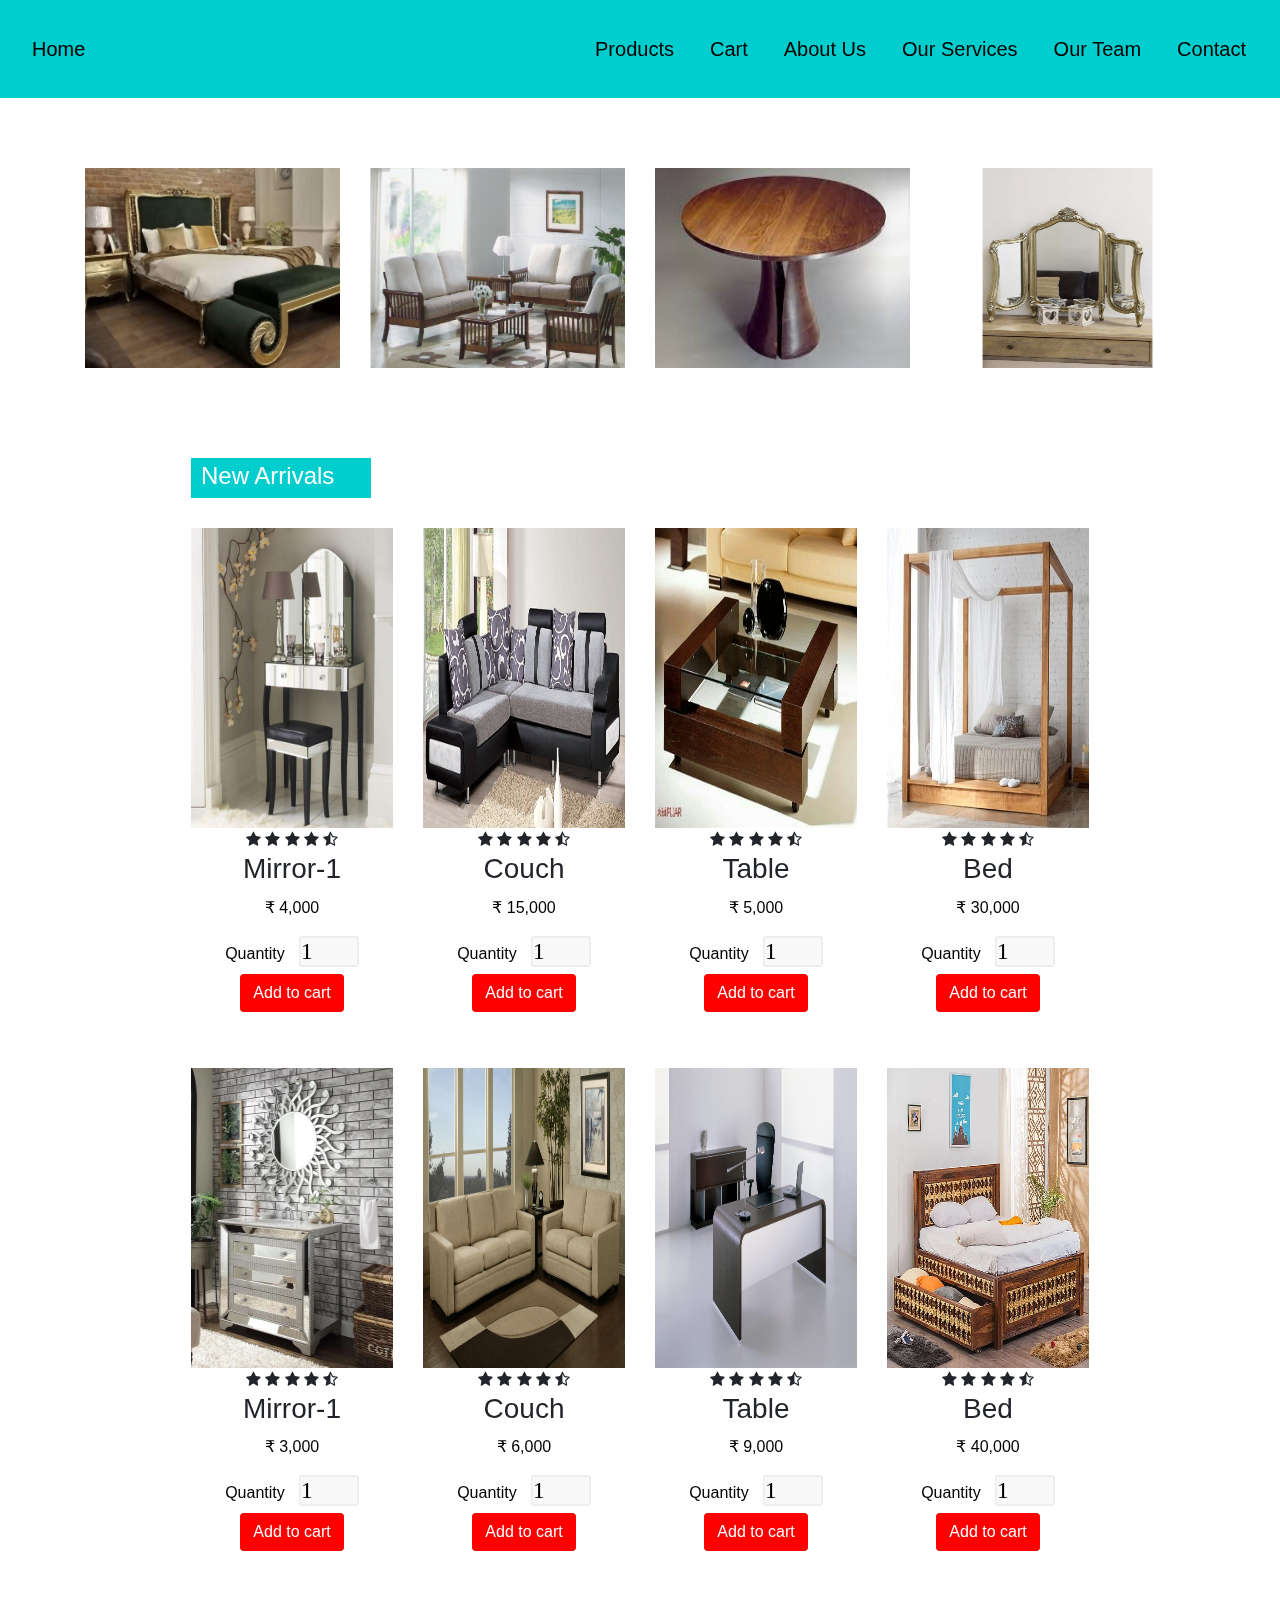
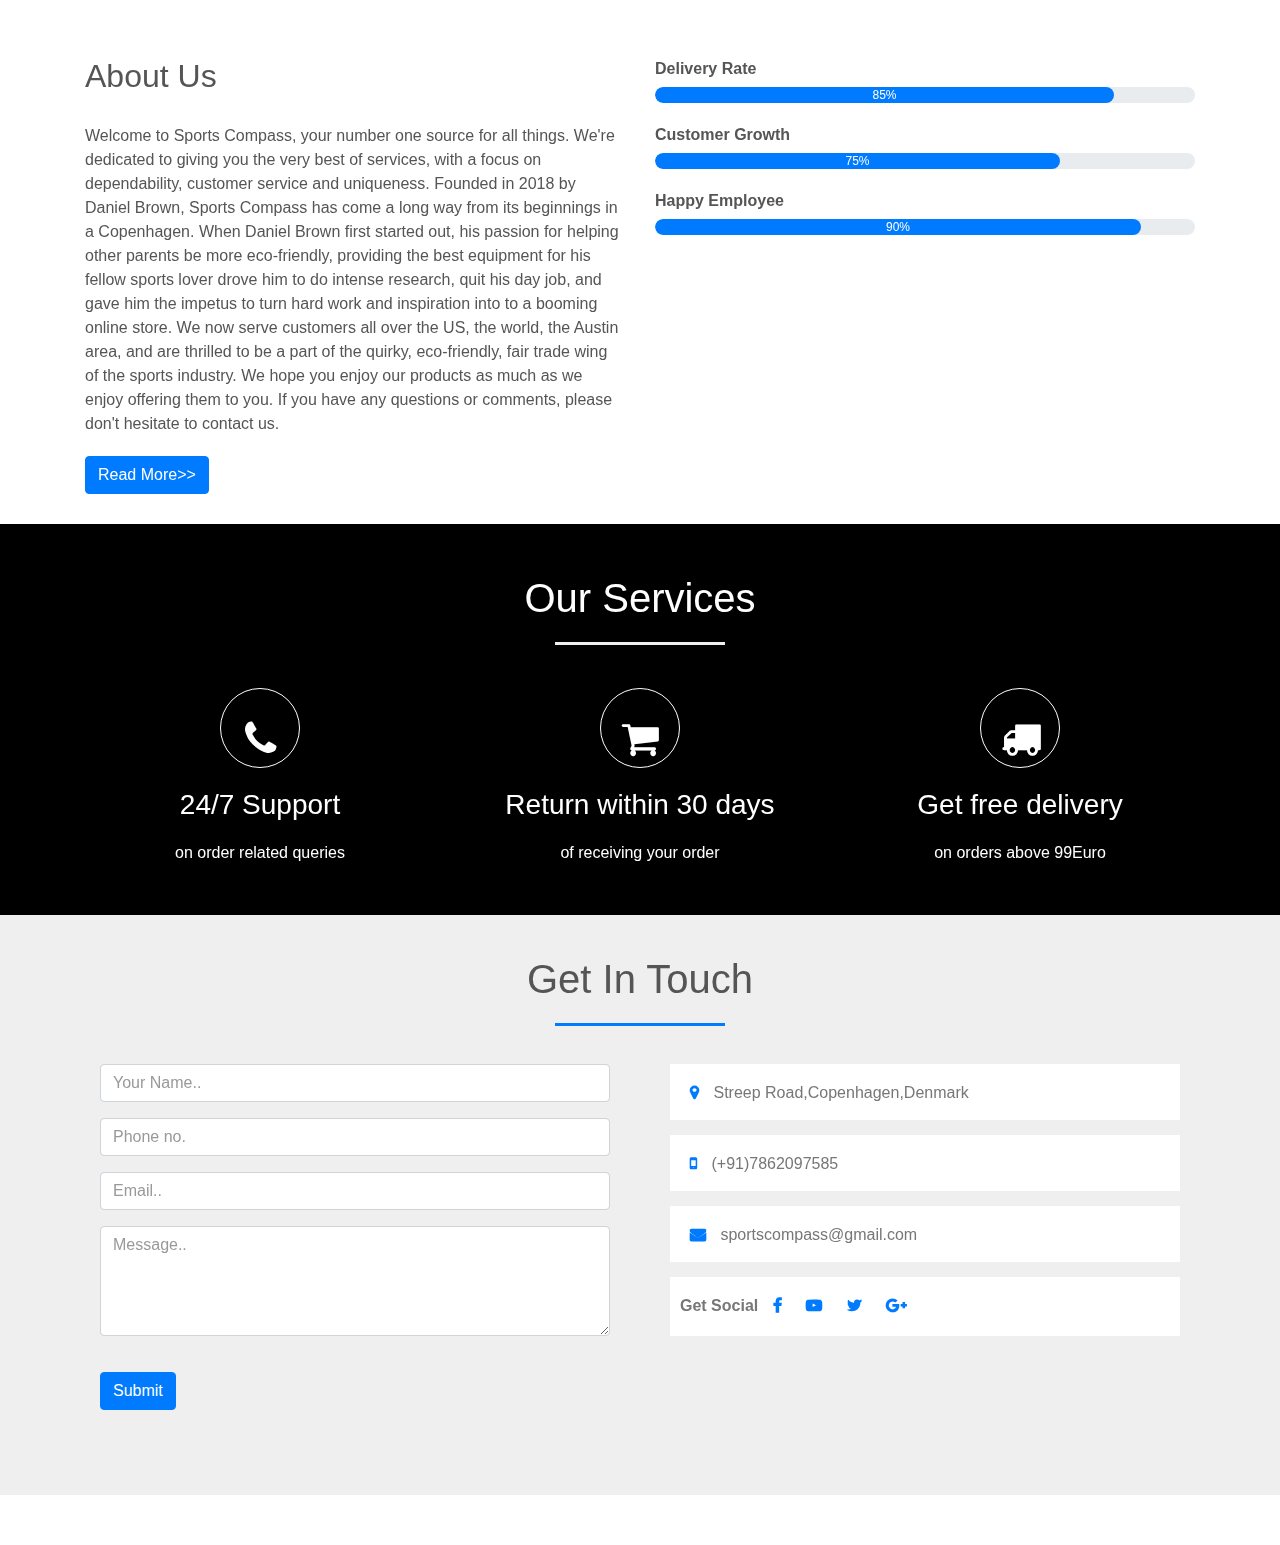
<file: lab8/index.html>
<!DOCTYPE html>
<html>

<head>
	<title>Online Store</title>
	<meta charset="utf-8" />
	<meta name="viewpoint" content="width=device-width,initial-scal=1.0">
	<meta http-equip="X-UA-compatible" content="ie=edge">
	<link rel="stylesheet" href="style.css" media="screen" type="text/css" />
	<link rel="stylesheet" href="https://stackpath.bootstrapcdn.com/bootstrap/4.4.1/css/bootstrap.min.css">
	<link rel="stylesheet" href="https://stackpath.bootstrapcdn.com/font-awesome/4.7.0/css/font-awesome.min.css">
</head>

<body>

	<section id="nav-bar">
		<nav class="navbar navbar-expand-lg navbar-light">

			<button class="navbar-toggler" type="button" data-toggle="collapse" data-target="#navbarNav"
				aria-controls="navbarNav" aria-expanded="false" aria-label="Toggle navigation">
				<span class="navbar-toggler-icon"></span>
			</button>
			<div class="topnav">
				<a style="color:black;" class="active" href="#home">Home</a>
			</div>
			<div class="collapse navbar-collapse" id="navbarNav">

				<ul class="navbar-nav ml-auto">

					<li class="nav-item">
						<a style="color:black;" class="nav-link" href="#featured-categories">Products</a>
					</li>
					<li class="nav-item">
						<a style="color:black;" class="nav-link" href="#masthread">Cart</a>

					</li>


					<li class="nav-item">
						<a style="color:black;" class="nav-link" href="#about">About Us</a>
					</li>

					<li class="nav-item">
						<a style="color:black;" class="nav-link" href="#services">Our Services</a>
					</li>

					<li class="nav-item">
						<a style="color:black;" class="nav-link" href="#team" tabindex="-1" aria-disabled="true">Our
							Team</a>
					</li>
					<li class="nav-item">
						<a style="color:black;" class="nav-link" href="#contact">Contact</a>
					</li>


				</ul>
			</div>
		</nav>



		<!------Featured Categories----->
		<section class="featured-categories">
			<div class="container">
				<div class="row">
					<div class="col-md-3">
						<img src="images/bed5.jpg">
					</div>
					<div class="col-md-3">
						<img src="images/sofa5.jpg">
					</div>
					<div class="col-md-3">
						<img src="images/table5.jpg">
					</div>
					<div class="col-md-3">
						<img src="images/mirror5.jpg">
					</div>


				</div>

			</div>
		</section>


		<section class="new-arrivals">
			<div id="site">
				<div class="container">
					<div class="title-box">
						<h2>New Arrivals</h2>
					</div>
					<div class="row">
						<div class="col-md-3">
							<div class="product-top">
								<img src="images/mirror1.jpg">
								<div class="overlay-right">
									<button type="button" class="btn btn-secondary" title="Quick Shop">
										<i class="fa fa-eye"></i>
									</button>

									<button type="button" class="btn btn-secondary" title="Add to Wishlist">
										<i class="fa fa-heart-o"></i>
									</button>

									<button type="button" class="btn btn-secondary" title="Add to Cart">
										<i class="fa fa-shopping-cart"></i>
									</button>
								</div>
							</div>


							<div class="product-bottom text-center">
								<i class="fa fa-star"></i>
								<i class="fa fa-star"></i>
								<i class="fa fa-star"></i>
								<i class="fa fa-star"></i>
								<i class="fa fa-star-half-o"></i>
								<h3>Mirror-1</h3>
								<div class="product-description" data-name="Mirror" data-price="10">

									<p class="product-price">&#8377; 4,000</p>
									<form class="add-to-cart" action="cart.html" method="post">
										<div>
											<label for="qty-2">Quantity</label>
											<input type="text" name="qty-2" id="qty-2" class="qty" value="1" />
										</div>
										<p><input type="submit" value="Add to cart" class="btn" /></p>
									</form>

								</div>
							</div>
						</div>


						<div class="col-md-3">
							<div class="product-top">
								<img src="images/sofa1.jpg">
								<div class="overlay-right">
									<button type="button" class="btn btn-secondary" title="Quick Shop">
										<i class="fa fa-eye"></i>
									</button>

									<button type="button" class="btn btn-secondary" title="Add to Wishlist">
										<i class="fa fa-heart-o"></i>
									</button>

									<button type="button" class="btn btn-secondary" title="Add to Cart">
										<i class="fa fa-shopping-cart"></i>
									</button>
								</div>
							</div>


							<div class="product-bottom text-center">
								<i class="fa fa-star"></i>
								<i class="fa fa-star"></i>
								<i class="fa fa-star"></i>
								<i class="fa fa-star"></i>
								<i class="fa fa-star-half-o"></i>
								<h3>Couch</h3>
								<div class="product-description" data-name="Couch" data-price="15">

									<p class="product-price">&#8377; 15,000</p>
									<form class="add-to-cart" action="cart.html" method="post">
										<div>
											<label for="qty-2">Quantity</label>
											<input type="text" name="qty-2" id="qty-2" class="qty" value="1" />
										</div>
										<p><input type="submit" value="Add to cart" class="btn" /></p>
									</form>

								</div>
							</div>
						</div>



						<div class="col-md-3">
							<div class="product-top">
								<img src="images/table1.jpg">
								<div class="overlay-right">
									<button type="button" class="btn btn-secondary" title="Quick Shop">
										<i class="fa fa-eye"></i>
									</button>

									<button type="button" class="btn btn-secondary" title="Add to Wishlist">
										<i class="fa fa-heart-o"></i>
									</button>

									<button type="button" class="btn btn-secondary" title="Add to Cart">
										<i class="fa fa-shopping-cart"></i>
									</button>
								</div>
							</div>


							<div class="product-bottom text-center">
								<i class="fa fa-star"></i>
								<i class="fa fa-star"></i>
								<i class="fa fa-star"></i>
								<i class="fa fa-star"></i>
								<i class="fa fa-star-half-o"></i>
								<h3>Table</h3>
								<div class="product-description" data-name="Table" data-price="14">

									<p class="product-price">&#8377; 5,000</p>
									<form class="add-to-cart" action="cart.html" method="post">
										<div>
											<label for="qty-2">Quantity</label>
											<input type="text" name="qty-2" id="qty-2" class="qty" value="1" />
										</div>
										<p><input type="submit" value="Add to cart" class="btn" /></p>
									</form>

								</div>
							</div>
						</div>



						<div class="col-md-3">
							<div class="product-top">
								<img src="images/bed1.jpg">
								<div class="overlay-right">
									<button type="button" class="btn btn-secondary" title="Quick Shop">
										<i class="fa fa-eye"></i>
									</button>

									<button type="button" class="btn btn-secondary" title="Add to Wishlist">
										<i class="fa fa-heart-o"></i>
									</button>

									<button type="button" class="btn btn-secondary" title="Add to Cart">
										<i class="fa fa-shopping-cart"></i>
									</button>
								</div>
							</div>


							<div class="product-bottom text-center">
								<i class="fa fa-star"></i>
								<i class="fa fa-star"></i>
								<i class="fa fa-star"></i>
								<i class="fa fa-star"></i>
								<i class="fa fa-star-half-o"></i>
								<h3>Bed</h3>
								<div class="product-description" data-name="Bed" data-price="30">

									<p class="product-price">&#8377; 30,000</p>
									<form class="add-to-cart" action="cart.html" method="post">
										<div>
											<label for="qty-2">Quantity</label>
											<input type="text" name="qty-2" id="qty-2" class="qty" value="1" />
										</div>
										<p><input type="submit" value="Add to cart" class="btn" /></p>
									</form>

								</div>
							</div>
						</div>

					</div>



					<div class="row">
						<div class="col-md-3">
							<div class="product-top">
								<img src="images/mirror2.jpg">
								<div class="overlay-right">
									<button type="button" class="btn btn-secondary" title="Quick Shop">
										<i class="fa fa-eye"></i>
									</button>

									<button type="button" class="btn btn-secondary" title="Add to Wishlist">
										<i class="fa fa-heart-o"></i>
									</button>

									<button type="button" class="btn btn-secondary" title="Add to Cart">
										<i class="fa fa-shopping-cart"></i>
									</button>
								</div>
							</div>


							<div class="product-bottom text-center">
								<i class="fa fa-star"></i>
								<i class="fa fa-star"></i>
								<i class="fa fa-star"></i>
								<i class="fa fa-star"></i>
								<i class="fa fa-star-half-o"></i>
								<h3>Mirror-1</h3>
								<div class="product-description" data-name="Mirror-1" data-price="31">

									<p class="product-price">&#8377; 3,000</p>
									<form class="add-to-cart" action="cart.html" method="post">
										<div>
											<label for="qty-2">Quantity</label>
											<input type="text" name="qty-2" id="qty-2" class="qty" value="1" />
										</div>
										<p><input type="submit" value="Add to cart" class="btn" /></p>
									</form>

								</div>
							</div>
						</div>


						<div class="col-md-3">
							<div class="product-top">
								<img src="images/sofa2.jpg">
								<div class="overlay-right">
									<button type="button" class="btn btn-secondary" title="Quick Shop">
										<i class="fa fa-eye"></i>
									</button>

									<button type="button" class="btn btn-secondary" title="Add to Wishlist">
										<i class="fa fa-heart-o"></i>
									</button>

									<button type="button" class="btn btn-secondary" title="Add to Cart">
										<i class="fa fa-shopping-cart"></i>
									</button>
								</div>
							</div>


							<div class="product-bottom text-center">
								<i class="fa fa-star"></i>
								<i class="fa fa-star"></i>
								<i class="fa fa-star"></i>
								<i class="fa fa-star"></i>
								<i class="fa fa-star-half-o"></i>
								<h3>Couch</h3>
								<div class="product-description" data-name="Couch" data-price="30">

									<p class="product-price">&#8377; 6,000</p>
									<form class="add-to-cart" action="cart.html" method="post">
										<div>
											<label for="qty-2">Quantity</label>
											<input type="text" name="qty-2" id="qty-2" class="qty" value="1" />
										</div>
										<p><input type="submit" value="Add to cart" class="btn" /></p>
									</form>

								</div>
							</div>
						</div>



						<div class="col-md-3">
							<div class="product-top">
								<img src="images/table2.jpg">
								<div class="overlay-right">
									<button type="button" class="btn btn-secondary" title="Quick Shop">
										<i class="fa fa-eye"></i>
									</button>

									<button type="button" class="btn btn-secondary" title="Add to Wishlist">
										<i class="fa fa-heart-o"></i>
									</button>

									<button type="button" class="btn btn-secondary" title="Add to Cart">
										<i class="fa fa-shopping-cart"></i>
									</button>
								</div>
							</div>


							<div class="product-bottom text-center">
								<i class="fa fa-star"></i>
								<i class="fa fa-star"></i>
								<i class="fa fa-star"></i>
								<i class="fa fa-star"></i>
								<i class="fa fa-star-half-o"></i>
								<h3>Table</h3>
								<div class="product-description" data-name="Table" data-price="16">

									<p class="product-price">&#8377; 9,000</p>
									<form class="add-to-cart" action="cart.html" method="post">
										<div>
											<label for="qty-2">Quantity</label>
											<input type="text" name="qty-2" id="qty-2" class="qty" value="1" />
										</div>
										<p><input type="submit" value="Add to cart" class="btn" /></p>
									</form>

								</div>
							</div>
						</div>



						<div class="col-md-3">
							<div class="product-top">
								<img src="images/bed2.jpg">
								<div class="overlay-right">
									<button type="button" class="btn btn-secondary" title="Quick Shop">
										<i class="fa fa-eye"></i>
									</button>

									<button type="button" class="btn btn-secondary" title="Add to Wishlist">
										<i class="fa fa-heart-o"></i>
									</button>

									<button type="button" class="btn btn-secondary" title="Add to Cart">
										<i class="fa fa-shopping-cart"></i>
									</button>
								</div>
							</div>


							<div class="product-bottom text-center">
								<i class="fa fa-star"></i>
								<i class="fa fa-star"></i>
								<i class="fa fa-star"></i>
								<i class="fa fa-star"></i>
								<i class="fa fa-star-half-o"></i>
								<h3>Bed</h3>
								<div class="product-description" data-name="Bed" data-price="40">

									<p class="product-price">&#8377; 40,000</p>
									<form class="add-to-cart" action="cart.html" method="post">
										<div>
											<label for="qty-2">Quantity</label>
											<input type="text" name="qty-2" id="qty-2" class="qty" value="1" />
										</div>
										<p><input type="submit" value="Add to cart" class="btn" /></p>
									</form>

								</div>
							</div>
						</div>
					</div>






				</div>
			</div>
		</section>


		<!------About Section------->
		<section id="about">
			<div class="container">
				<div class="row">
					<div class="col-md-6">
						<h2>About Us</h2>
						<div class="about-content">
							Welcome to Sports Compass, your number one source for all things. We're dedicated to giving
							you the very best of services, with a focus on dependability, customer service and
							uniqueness.

							Founded in 2018 by Daniel Brown, Sports Compass has come a long way from its beginnings in a
							Copenhagen. When Daniel Brown first started out, his passion for helping other parents be
							more eco-friendly, providing the best equipment for his fellow sports lover drove him to do
							intense research, quit his day job, and gave him the impetus to turn hard work and
							inspiration into to a booming online store. We now serve customers all over the US, the
							world, the Austin area, and are thrilled to be a part of the quirky, eco-friendly, fair
							trade wing of the sports industry.

							We hope you enjoy our products as much as we enjoy offering them to you. If you have any
							questions or comments, please don't hesitate to contact us.


						</div>
						<button type="button" class="btn btn-primary">Read More>>

						</button>

					</div>
					<div class="col-md-6 skills-bar">
						<p>Delivery Rate</p>
						<div class="progress">
							<div class="progress-bar" style="width:85%;">85%</div>
						</div>

						<p>Customer Growth</p>
						<div class="progress">
							<div class="progress-bar" style="width:75%;">75%</div>
						</div>

						<p>Happy Employee</p>
						<div class="progress">
							<div class="progress-bar" style="width:90%;">90%</div>
						</div>

					</div>
				</div>

			</div>

			<!------Services Section------->
			<section id="services">

				<div class="container">
					<h1>Our Services</h1>
					<div class="row services">
						<div class="col-md-4 text-center">
							<div class="icon">
								<i class="fa fa-phone"></i>
							</div>
							<h3> 24/7 Support</h3>
							<p>on order related queries</p>
						</div>

						<div class="col-md-4 text-center">
							<div class="icon">
								<i class="fa fa-shopping-cart"></i>
							</div>
							<h3> Return within 30 days</h3>
							<p>of receiving your order</p>
						</div>

						<div class="col-md-4 text-center">
							<div class="icon">
								<i class="fa fa-truck"></i>
							</div>
							<h3>Get free delivery</h3>
							<p>on orders above 99Euro</p>
						</div>
					</div>
				</div>

			</section>
						
			<!------COntact------------>
			<section id="contact">

				<div class="container">
					<h1>Get In Touch</h1>
					<div class="row">
						<div class="col-md-6">
							<form class="contact-form">
								<div class="form-group">
									<input type="text" class="form-control" placeholder="Your Name..">
								</div>
								<div class="form-group">
									<input type="number" class="form-control" placeholder="Phone no.">
								</div>
								<div class="form-group">
									<input type="email" class="form-control" placeholder="Email..">
								</div>
								<div class="form-group">
									<textarea class="form-control" rows="4" placeholder="Message.."></textarea>
								</div>

								<button type="submit" class="btn btn-primary">Submit</button>
							</form>
						</div>
						<div class="col-md-6 contact-info">
							<div class="follow"><b><i class="fa fa-map-marker"></i> </b>Streep Road,Copenhagen,Denmark
							</div>
							<div class="follow"><b><i class="fa fa-mobile"></i> </b>(+91)7862097585</div>
							<div class="follow"><b><i class="fa fa-envelope"></i> </b>sportscompass@gmail.com</div>


							<div class="follow"><label><b>Get Social </b></label>
								<a href="https://www.facebook.com/"><i class="fa fa-facebook"></i></a>
								<a href="https://www.youtube.com/"><i class="fa fa-youtube-play"></i></a>
								<a href="https://twitter.com/login"><i class="fa fa-twitter"></i></a>
								<a href="https://myaccount.google.com/"><i class="fa fa-google-plus"></i></a>

							</div>
						</div>

					</div>

				</div>

			</section>

</body>

</html>
</file>
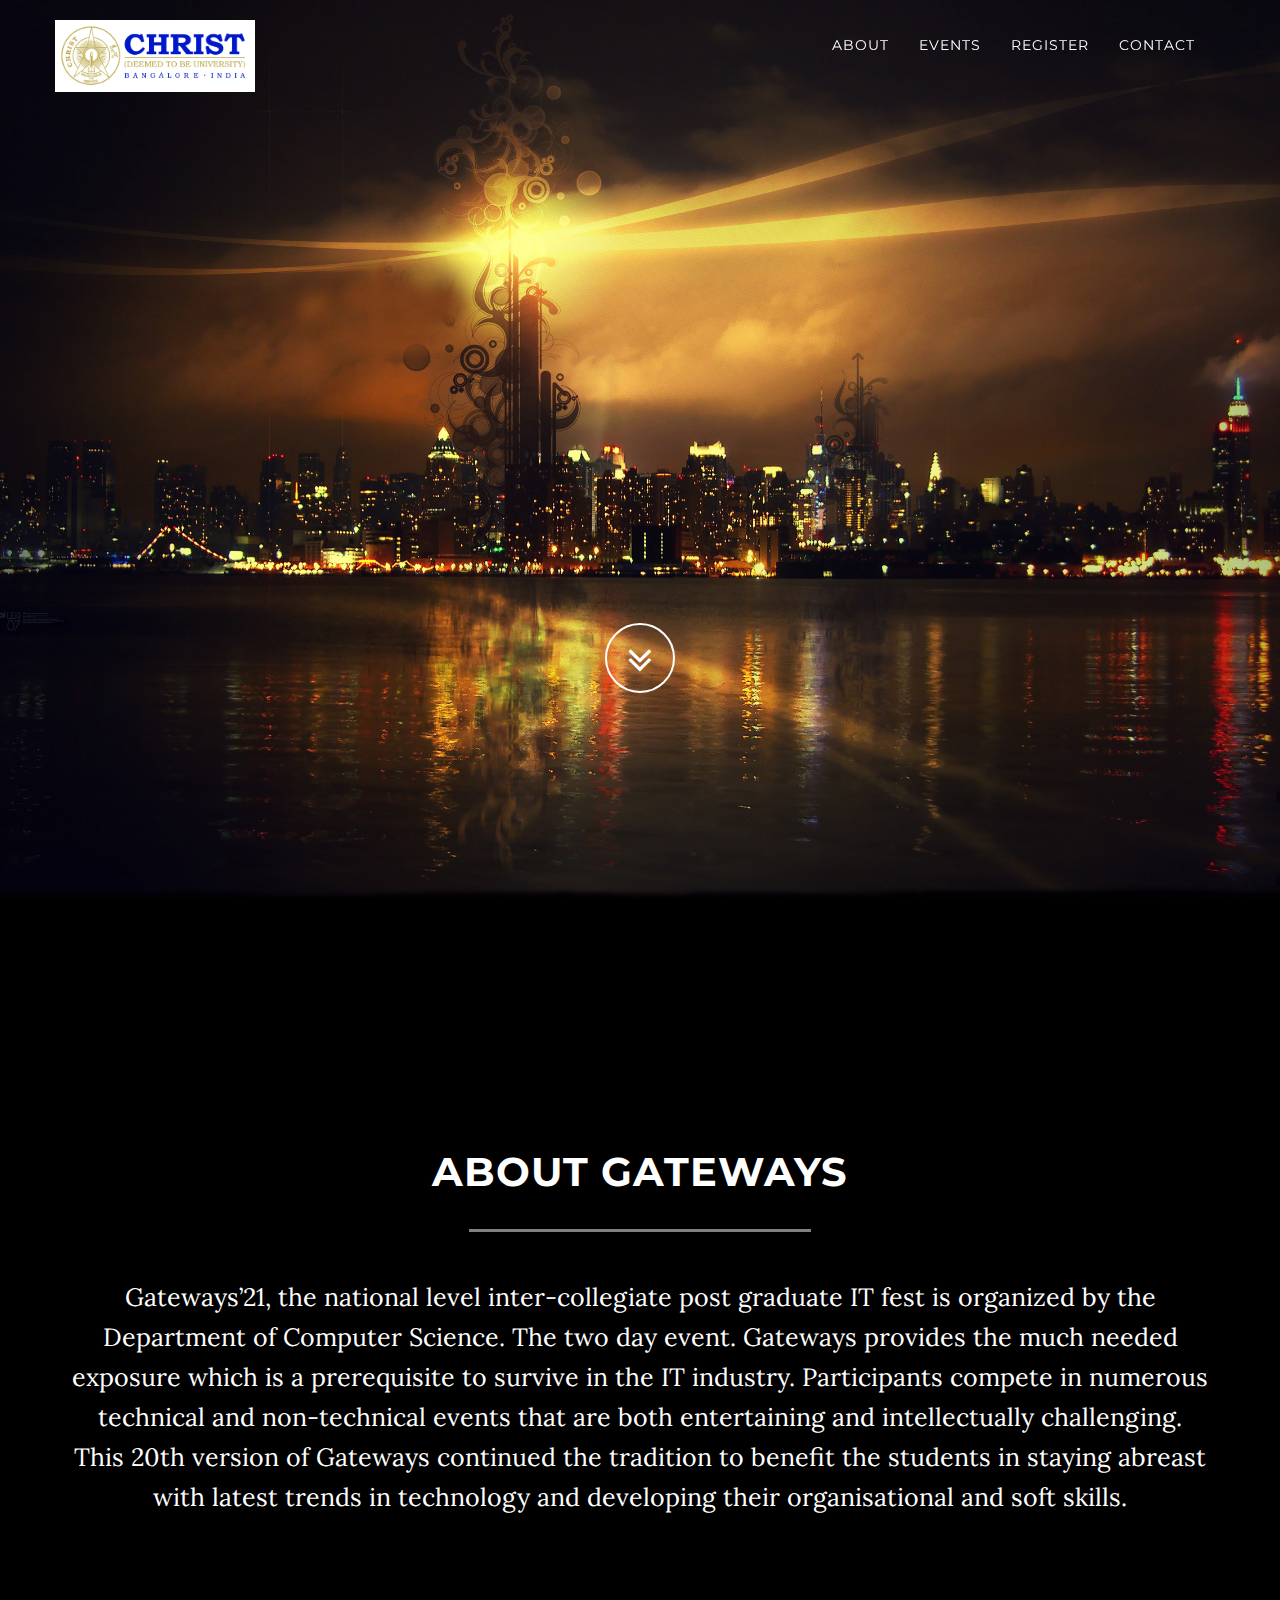
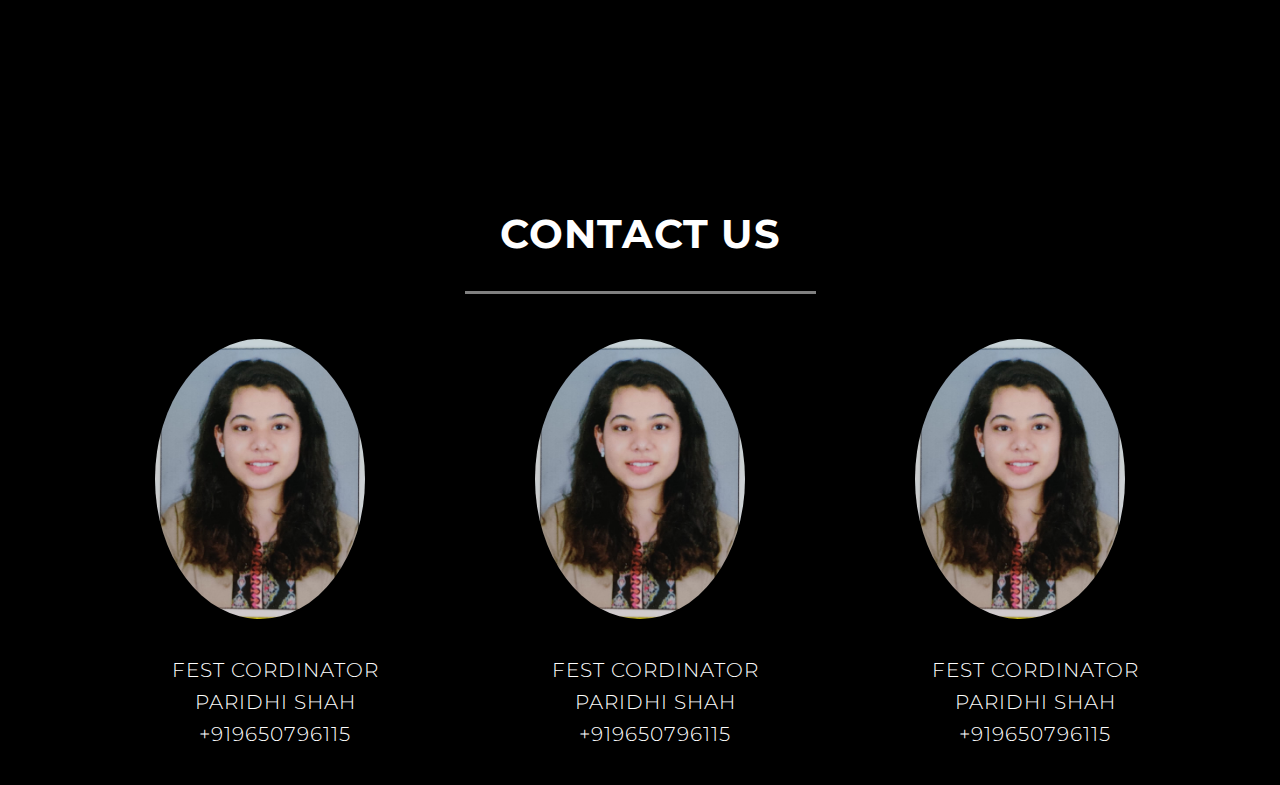
<file: cat2/js/index.html>
<!DOCTYPE html>
<html lang="en">

<head>

    <title>Gateways 2021</title>
    <!-- Bootstrap Core CSS -->
    <link href="css/bootstrap.min.css" rel="stylesheet">

    <link href="css/grayscale.css" rel="stylesheet">
    <link href="font-awesome/css/font-awesome.min.css" rel="stylesheet" type="text/css">
    <link href="http://fonts.googleapis.com/css?family=Lora:400,700,400italic,700italic" rel="stylesheet" type="text/css">
    <link href="http://fonts.googleapis.com/css?family=Montserrat:400,700" rel="stylesheet" type="text/css">


</head>

<body id="page-top" data-spy="scroll" data-target=".navbar-fixed-top">

    <!-- Navigation -->
    <nav class="navbar navbar-custom navbar-fixed-top" role="navigation">
        <div class="container">
            <div class="navbar-header">
                <button type="button" class="navbar-toggle" data-toggle="collapse" data-target=".navbar-main-collapse">
                    <i class="fa fa-bars"></i>
                </button>
                <a class="navbar-brand page-scroll" href="#page-top">
                    <img src="img/christ.jpg" class="img-responsive" width="200px" height="100px">
                </a>
            </div>

            <!-- Collect the nav links, forms, and other content for toggling -->
            <div class="collapse navbar-collapse navbar-right navbar-main-collapse">
                <ul class="nav navbar-nav">
                    <!-- Hidden li included to remove active class from about link when scrolled up past about section -->
                    <li class="hidden">
                        <a href="#page-top"></a>
                    </li>
                    <li>
                        <a class="page-scroll" href="#about">About</a>
                    </li>
                    <li>
                        <a class="page-scroll" href="#download">EVENTS</a>
                    </li>
                    
                    <li>
                        <a href="register.html">REGISTER</a>
                     </li>
                     <li>
                        <a class="page-scroll" href="#contact">CONTACT</a>
                    </li>

                </ul>
                
            </div>
         

            <!-- /.navbar-collapse -->
        </div>
        <!-- /.container -->
    </nav>

    <!-- Intro Header -->
    <header class="intro">
        <div class="intro-body">
            <div class="container">
                <div class="row">
                    <div class="col-md-8 col-md-offset-2">
                        
                        <p class="intro-text"></p>
                        <a href="#about" class="btn btn-circle page-scroll">
                        <i class="fa fa-angle-double-down animated "></i>
                        </a>
                    </div>
                </div>
            </div>
        </div>
    </header>

   
    <section id="about" class="container content-section text-center">
        <div class="row">
            <div class="col-lg-12">
                <h1 class="about-xt">About Gateways</h1><hr>
                
                <p class="about-par">Gateways’21, the national level inter-collegiate post graduate IT fest  is organized by the Department of Computer Science. The two day event.

                    Gateways provides the much needed exposure which is a prerequisite to survive in the IT industry. Participants compete in numerous technical and non-technical events that are both entertaining and intellectually challenging. This 20th version of Gateways continued the tradition to benefit the students in staying abreast with latest trends in technology and developing their organisational and soft skills.</p>
            </div>
        </div>
    </section>

   
    
    <section id="contact" class="container text-center">
        <div class="row no-gutter" >
                <div class="col-lg-12">
            <h1 class="ex-text">CONTACT US</h1><hr>
             </div>
        </div>
            </div>    
        <div class="row con-r-pad">
          
            <div class="col-md-4">
           <img class="img-circle img-responsive contact-pic" src="img/paridhi.jpeg">
             <p class="contactt-text">FEST CORDINATOR
                <br><span></span>Paridhi Shah<br>
                +919650796115</p>
          </div>
          <div class="col-md-4">
            <img class="img-circle img-responsive contact-pic" src="img/paridhi.jpeg">
              <p class="contactt-text">FEST CORDINATOR
                 <br><span></span>Paridhi Shah<br>
                 +919650796115</p>
           </div>
           <div class="col-md-4">
            <img class="img-circle img-responsive contact-pic" src="img/paridhi.jpeg">
              <p class="contactt-text">FEST CORDINATOR
                 <br><span></span>Paridhi Shah<br>
                 +919650796115</p>
           </div>
           
        </div>
    
  

</body>

</html>
</file>
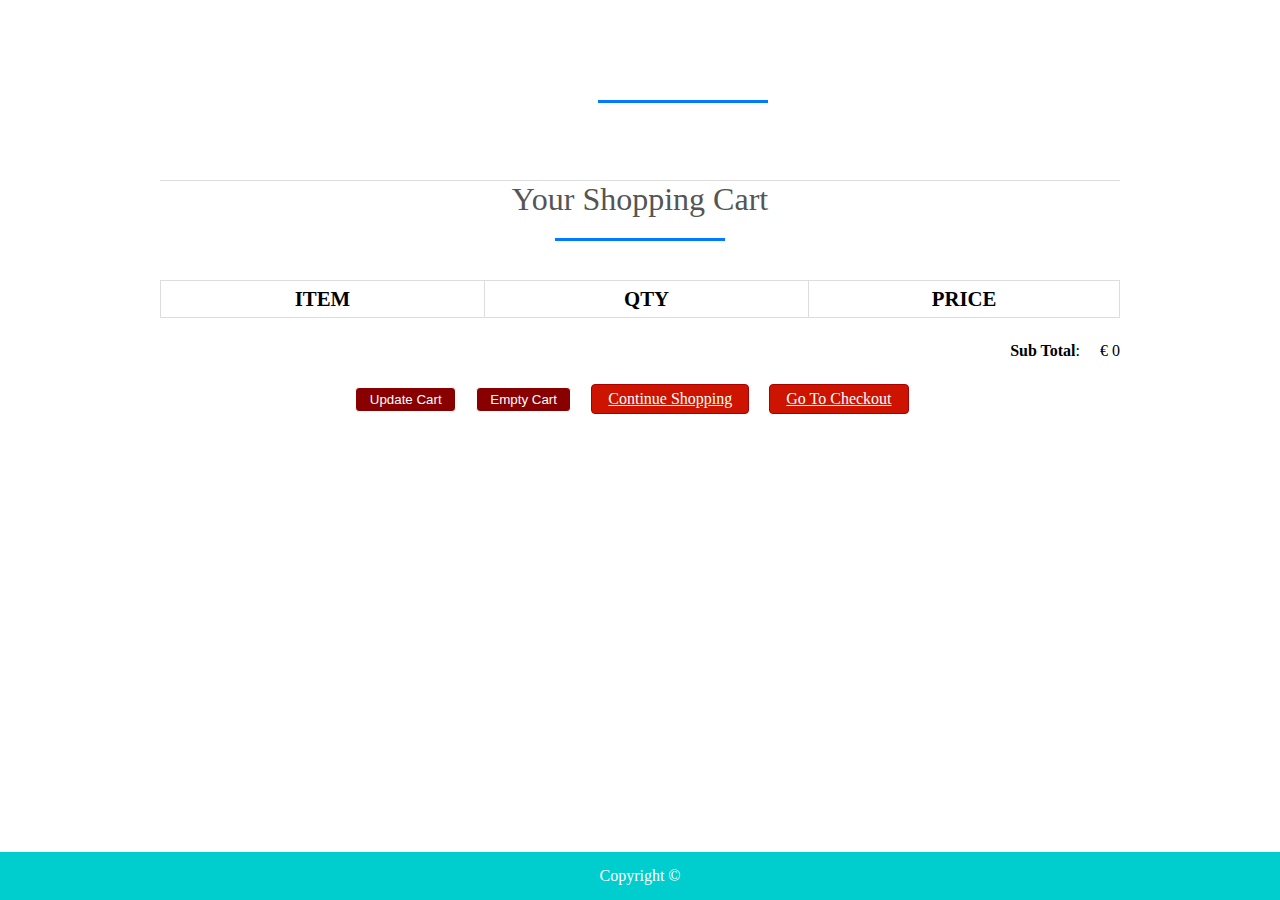
<file: lab8/cart.html>
<!DOCTYPE html>
<html>
<head>
<title>Your Shopping Cart</title>
<meta charset="utf-8" />
<link rel="stylesheet" href="style.css" media="screen" type="text/css" />
<script type="text/javascript" src="http://ajax.googleapis.com/ajax/libs/jquery/2.0.3/jquery.min.js"></script>
<script type="text/javascript" src="jquery.store.js"></script>
</head>

<body>

<div id="site">
	<header id="masthead">
		<h1></h1>
	</header>
	<div id="content">
		<h1>Your Shopping Cart</h1>
		<form id="shopping-cart" action="cart.html" method="post">
			<table class="shopping-cart">
			  <thead>
				<tr>
					<th scope="col">Item</th>
					<th scope="col">Qty</th>
					<th scope="col" colspan="2">Price</th>
				</tr>
			  </thead>
			  <tbody>
			  
			  </tbody>
			</table>
			<p id="sub-total">
				<strong>Sub Total</strong>: <span id="stotal"></span>
			</p>
			<ul id="shopping-cart-actions">
				<li>
					<input type="submit" name="update" id="update-cart" class="btn" value="Update Cart" />
				</li>
				<li>
					<input type="submit" name="delete" id="empty-cart" class="btn" value="Empty Cart" />
				</li>
				<li>
					<a href="index.html" class="btn">Continue Shopping</a>
				</li>
				<li>
					<a href="checkout.html" class="btn">Go To Checkout</a>
				</li>
			</ul>
		</form>
	</div>
	
	

</div>

<footer id="site-info">
		Copyright &copy; 
	</footer>

</body>
</html>
</file>
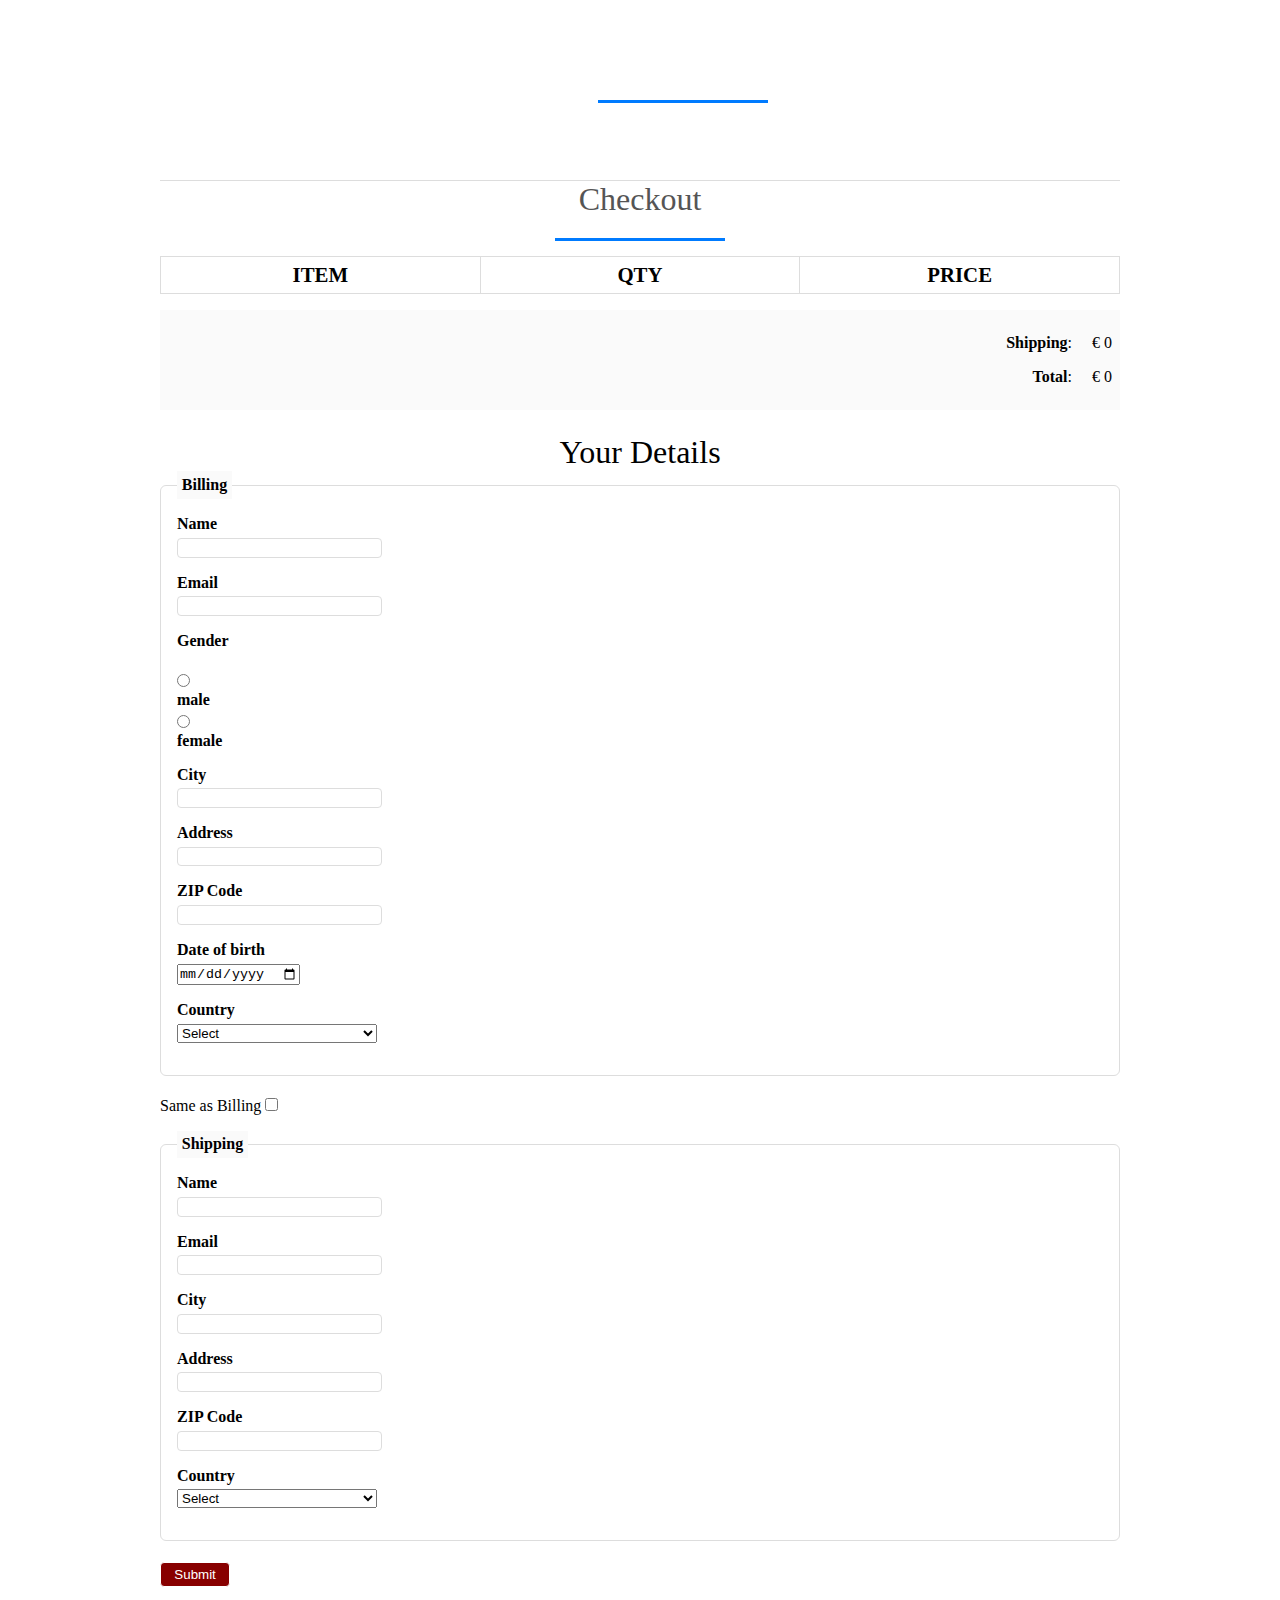
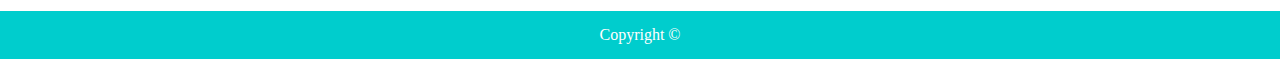
<file: lab8/checkout.html>
<!DOCTYPE html>
<html>
<head>
<title>Checkout</title>
<meta charset="utf-8" />
<link rel="stylesheet" href="style.css" media="screen" type="text/css" />
<script type="text/javascript" src="http://ajax.googleapis.com/ajax/libs/jquery/2.0.3/jquery.min.js"></script>
<script type="text/javascript" src="jquery.store.js"></script>
</head>

<body id="checkout-page">

<div id="site">
	<header id="masthead">
		<h1></h1>
	</header>
	<div id="content">
		<h1>Checkout</h1>
			<table id="checkout-cart" class="shopping-cart">
			  <thead>
				<tr>
					<th scope="col">Item</th>
					<th scope="col">Qty</th>
					<th scope="col">Price</th>
				</tr>
			  </thead>
			  <tbody>
			  
			  </tbody>
			</table>
		 <div id="pricing">
			
			<p id="shipping">
				<strong>Shipping</strong>: <span id="sshipping"></span>
			</p>
			
			<p id="sub-total">
				<strong>Total</strong>: <span id="stotal"></span>
			</p>
		 </div>
		 
		 <form action="order.html" method="post" id="checkout-order-form">
		 	<h2>Your Details</h2>
		 	
		 	<fieldset id="fieldset-billing">
		 		<legend>Billing</legend>
		 		<div>
		 			<label for="name">Name</label>
		 			<input type="text" name="name" id="name" data-type="string" data-message="This field cannot be empty" />
		 		</div>
		 		<div>
		 			<label for="email">Email</label>
		 			<input type="text" name="email" id="email" data-type="expression" data-message="Not a valid email address" />
		 		</div>
				 <div class="form-group">
					<label>Gender</label>
					<br>
					<input type="radio" name="male" value="male" id="male"> 
					<label for="male">male</label>
					<input type="radio" name="female" value="female" id="female">
					<label for="female">female</label>
					<div id=error></div>
				  </div>
		 		<div>
		 			<label for="city">City</label>
		 			<input type="text" name="city" id="city" data-type="string" data-message="This field cannot be empty" />
		 		</div>
		 		<div>
		 			<label for="address">Address</label>
		 			<input type="text" name="address" id="address" data-type="string" data-message="This field cannot be empty" />
		 		</div>
		 		<div>
		 			<label for="zip">ZIP Code</label>
		 			<input type="text" name="zip" id="zip" data-type="string" data-message="This field cannot be empty" />
		 		</div>
				 <div class="form-group">
					<label>Date of birth</label>
					<input type="date" class="form-control" id="phone" placeholder="Phone Number">
				  </div>
		 		<div>
		 			<label for="country">Country</label>
		 			<select name="country" id="country" data-type="string" data-message="This field cannot be empty">
		 				<option value="">Select</option>
		 				<option value="De">Denmark</option>
		 				<option value="IN">India</option>
		 			</select>
		 		</div>
		 	</fieldset>
		 	
		 	<div id="shipping-same">Same as Billing <input type="checkbox" id="same-as-billing" value=""/></div>
		 	
		 	<fieldset id="fieldset-shipping">
		 		
		 		<legend>Shipping</legend>
		 		
		 		<div>
		 			<label for="sname">Name</label>
		 			<input type="text" name="sname" id="sname" data-type="string" data-message="This field cannot be empty" />
		 		</div>
		 		<div>
		 			<label for="semail">Email</label>
		 			<input type="text" name="semail" id="semail" data-type="expression" data-message="Not a valid email address" />
		 		</div>
		 		<div>
		 			<label for="scity">City</label>
		 			<input type="text" name="scity" id="scity" data-type="string" data-message="This field cannot be empty" />
		 		</div>
		 		<div>
		 			<label for="saddress">Address</label>
		 			<input type="text" name="saddress" id="saddress" data-type="string" data-message="This field cannot be empty" />
		 		</div>
		 		<div>
		 			<label for="szip">ZIP Code</label>
		 			<input type="text" name="szip" id="szip" data-type="string" data-message="This field cannot be empty" />
		 		</div>
				 
		 		<div>
		 			<label for="scountry">Country</label>
		 			<select name="scountry" id="scountry" data-type="string" data-message="This field cannot be empty">
		 				<option value="">Select</option>
		 				<option value="De">Denmark</option>
		 				<option value="IN">India</option>
		 			</select>
		 		</div>
		 	</fieldset>
		 	
		 	<p><input type="submit" id="submit-order" value="Submit" class="btn" /></p>
		 
		 </form>
	</div>
	
	

</div>

<footer id="site-info">
		Copyright &copy;
	</footer>

</body>
</html>
</file>
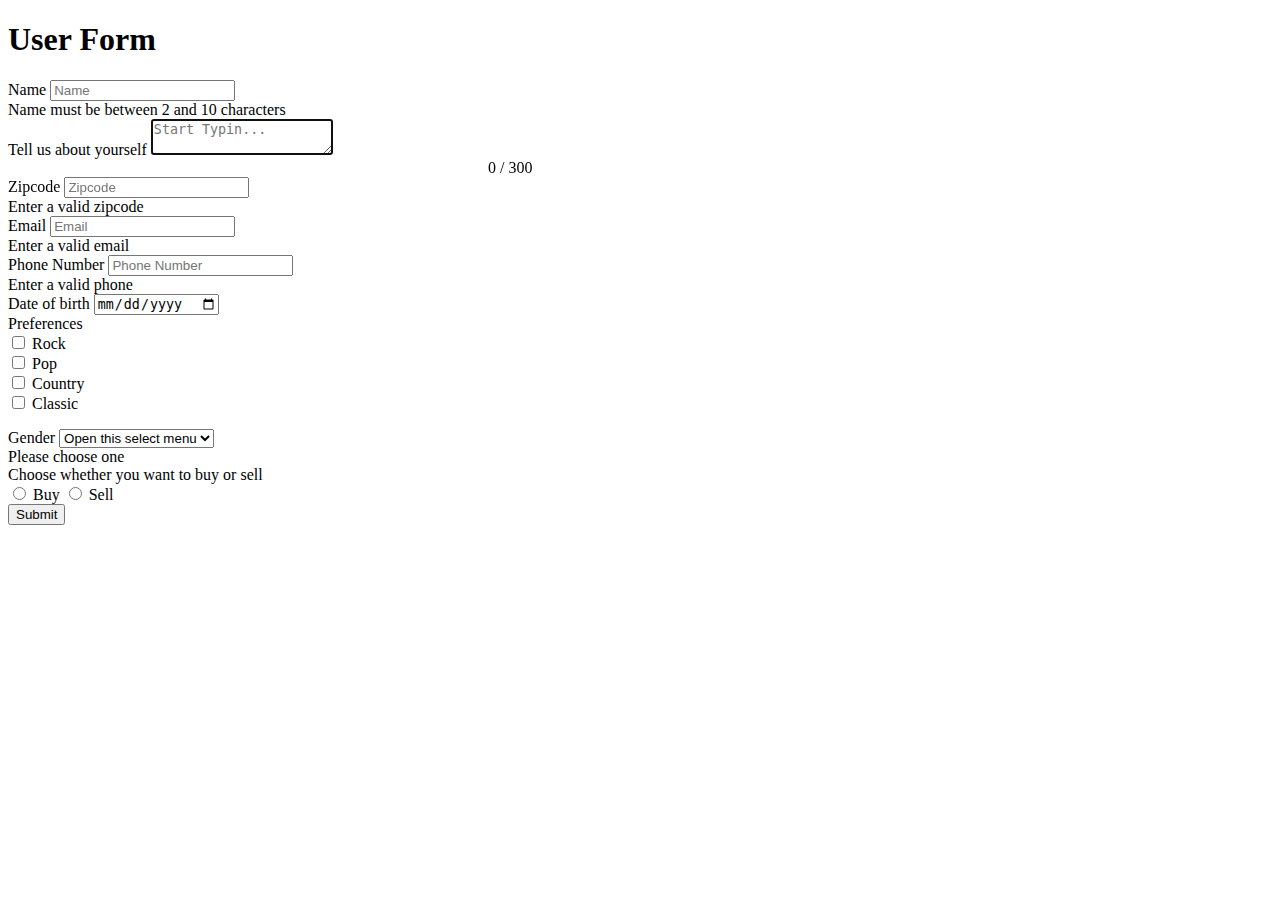
<file: lab8/form.html>
<!doctype html>
<html lang="en">
  <head>
    <title>Hello, world!</title>
    <!-- Required meta tags -->
    <meta charset="utf-8">
    <meta name="viewport" content="width=device-width, initial-scale=1, shrink-to-fit=no">

    <!-- Bootstrap CSS -->
    <link rel="stylesheet" href="https://maxcdn.bootstrapcdn.com/bootstrap/4.0.0-beta.2/css/bootstrap.min.css" integrity="sha384-PsH8R72JQ3SOdhVi3uxftmaW6Vc51MKb0q5P2rRUpPvrszuE4W1povHYgTpBfshb" crossorigin="anonymous">
  </head>
  <body>
    <div class="container">
      <div class="row">
        <div class="col-md-6 mx-auto">
          <h1>User Form</h1>
          <form>
            <div class="form-group">
              <label>Name</label>
              <input type="text" class="form-control" id="name" placeholder="Name">
              <div class="invalid-feedback">
                Name must be between 2 and 10 characters
              </div>
            </div>
            <div class="form-group">
              <label>Tell us about yourself</label>
              <textarea name="the-textarea" id="the-textarea" maxlength="300" placeholder="Start Typin..."autofocus class="form-control" ></textarea>
              <div id="the-count" style="margin-left: 30rem;">
                <span id="current">0</span>
                <span id="maximum">/ 300</span>
              </div>
            </div>
            <div class="form-group">
              <label>Zipcode</label>
              <input type="text" class="form-control" id="zip" placeholder="Zipcode">
              <div class="invalid-feedback">
                Enter a valid zipcode
              </div>
            </div>
            <div class="form-group">
              <label>Email</label>
              <input type="text" class="form-control" id="email" placeholder="Email">
              <div class="invalid-feedback">
                Enter a valid email
              </div>
            </div>
            <div class="form-group">
              <label>Phone Number</label>
              <input type="text" class="form-control" id="phone" placeholder="Phone Number">
              <div class="invalid-feedback">
               Enter a valid phone
              </div>
            </div>
            <div class="form-group">
              <label>Date of birth</label>
              <input type="date" class="form-control" id="phone" placeholder="Phone Number">
            </div>
            <div class="form-group">
              <label>Preferences</label>
              <div class="form-check" name="form-check" id="form-check">
                <input type="checkbox" class="form-check-input mx-auto" id="checkbox1" name="Rock">
                <label class="form-check-label mx-auto" for="checkbox">Rock</label><br>
                <input type="checkbox" class="form-check-input mx-auto" id="checkbox2" name="Pop">
                <label class="form-check-label mx-auto" for="checkbox">Pop</label><br>
                <input type="checkbox" class="form-check-input mx-auto" id="checkbox3" name="Country">
                <label class="form-check-label mx-auto" for="checkbox">Country</label><br>
                <input type="checkbox" class="form-check-input mx-auto" id="checkbox4" name="Classic">
                <label class="form-check-label mx-auto" for="checkbox">Classic</label><br>
                <p id="check">
                 
                </p>
                
              </div>
            </div>
          
            <div class="form-group">
              <label>Gender</label>
              <select class="custom-select form-control" required id="gender">
                <option value="">Open this select menu</option>
                <option value="1">Male</option>
                <option value="2">Female</option>
                <option value="3">Other</option>
              </select>
              <div class="invalid-feedback">Please choose one</div>
            </div>
            <div class="form-group">
              <label>Choose whether you want to buy or sell</label>
              <br>
              <input type="radio" name="buy" value="buy" id="buy"> 
              <label for="buy">Buy</label>
              <input type="radio" name="sell" value="sell" id="sell">
              <label for="sell">Sell</label>
              <div id=error></div>
            </div>
            
          
            
            <input type="button" value="Submit" class="btn btn-primary btn-block" id="submit">
          </form>
        </div>
      </div>
    </div>

    <!-- Optional JavaScript -->
    <!-- jQuery first, then Popper.js, then Bootstrap JS -->
    <script src="https://code.jquery.com/jquery-3.2.1.slim.min.js" integrity="sha384-KJ3o2DKtIkvYIK3UENzmM7KCkRr/rE9/Qpg6aAZGJwFDMVNA/GpGFF93hXpG5KkN" crossorigin="anonymous"></script>
    <script src="https://cdnjs.cloudflare.com/ajax/libs/popper.js/1.12.3/umd/popper.min.js" integrity="sha384-vFJXuSJphROIrBnz7yo7oB41mKfc8JzQZiCq4NCceLEaO4IHwicKwpJf9c9IpFgh" crossorigin="anonymous"></script>
    <script src="https://maxcdn.bootstrapcdn.com/bootstrap/4.0.0-beta.2/js/bootstrap.min.js" integrity="sha384-alpBpkh1PFOepccYVYDB4do5UnbKysX5WZXm3XxPqe5iKTfUKjNkCk9SaVuEZflJ" crossorigin="anonymous"></script>
    <script src="app.js"></script>
  </body>
</html>
</file>
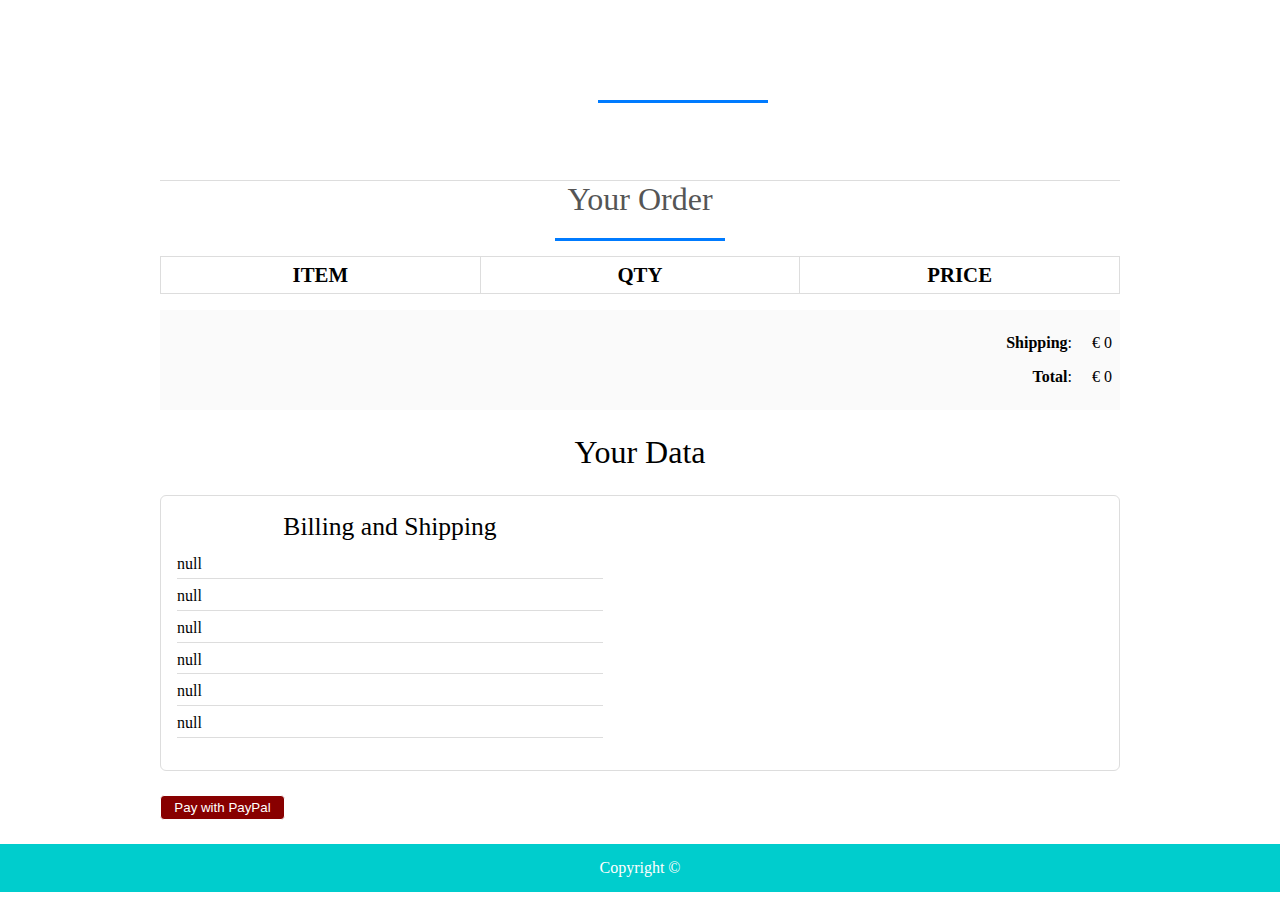
<file: lab8/order.html>
<!DOCTYPE html>
<html>
<head>
<title>Your Order</title>
<meta charset="utf-8" />
<link rel="stylesheet" href="style.css" media="screen" type="text/css" />
<script type="text/javascript" src="http://ajax.googleapis.com/ajax/libs/jquery/2.0.3/jquery.min.js"></script>
<script type="text/javascript" src="jquery.store.js"></script>
</head>

<body id="checkout-page">

<div id="site">
	<header id="masthead">
		<h1></h1>
	</header>
	<div id="content">
		<h1>Your Order</h1>
			<table id="checkout-cart" class="shopping-cart">
			  <thead>
				<tr>
					<th scope="col">Item</th>
					<th scope="col">Qty</th>
					<th scope="col">Price</th>
				</tr>
			  </thead>
			  <tbody>
			  
			  </tbody>
			</table>
		 <div id="pricing">
			
			<p id="shipping">
				<strong>Shipping</strong>: <span id="sshipping"></span>
			</p>
			
			<p id="sub-total">
				<strong>Total</strong>: <span id="stotal"></span>
			</p>
		 </div>
		 
		 <div id="user-details">
		 	<h2>Your Data</h2>
		 	<div id="user-details-content"></div>
		 </div>
		 
		 
		 
		 
<form id="paypal-form" action="" method="post">
	<input type="hidden" name="cmd" value="_cart" />
	<input type="hidden" name="upload" value="1" />
	<input type="hidden" name="business" value="" />
        
	<input type="hidden" name="currency_code" value="" />
	<input type="submit" id="paypal-btn" class="btn" value="Pay with PayPal" />
</form>
		 
		 
	</div>
	
	

</div>

<footer id="site-info">
		Copyright &copy; 
	</footer>

</body>
</html>
</file>
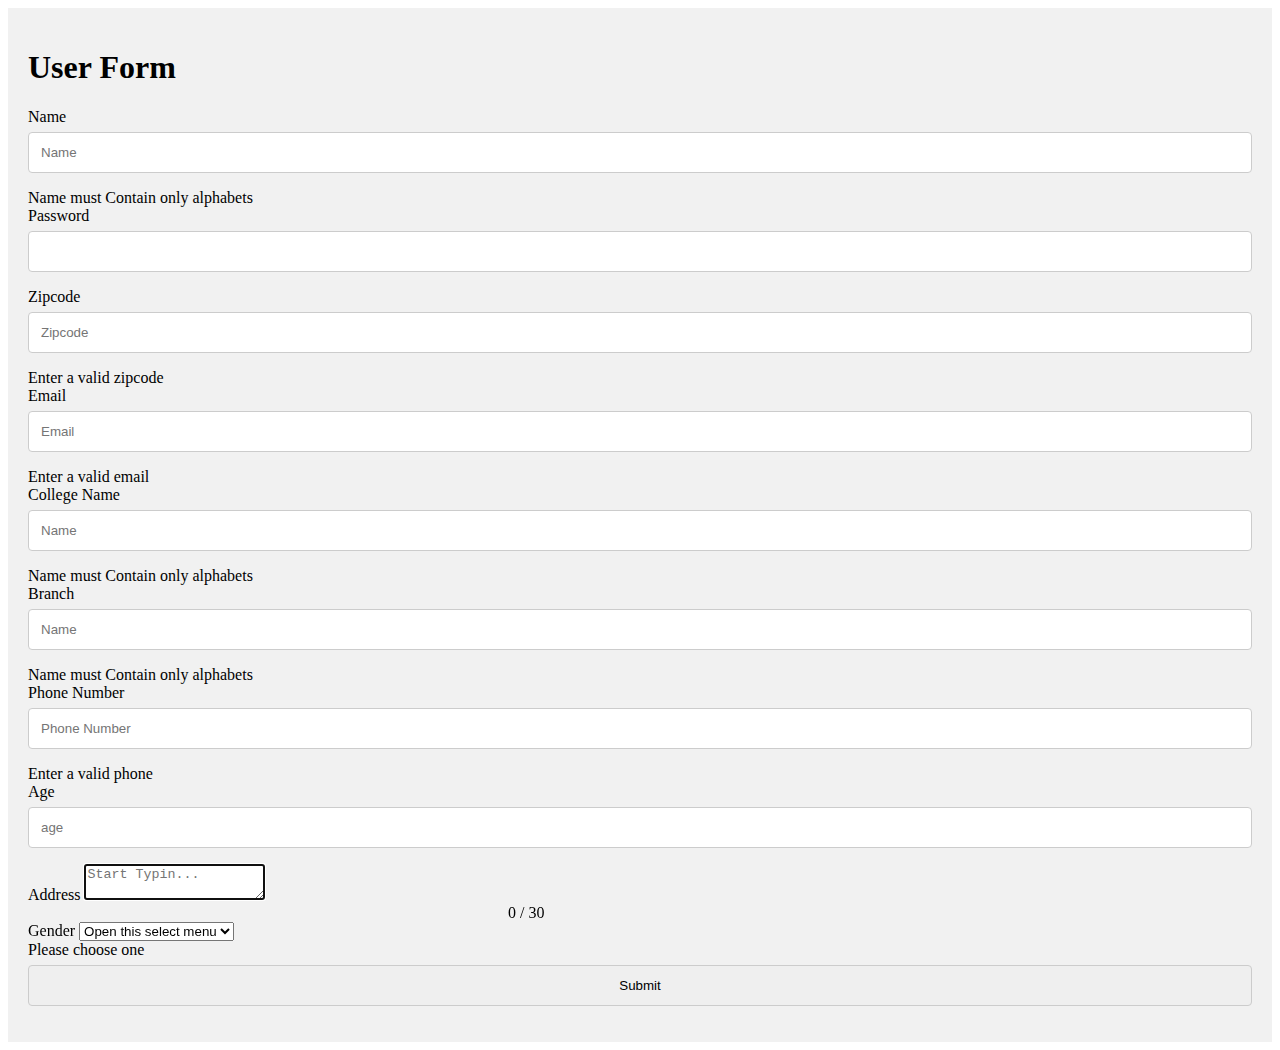
<file: cat2/js/register.html>
<!doctype html>
<html lang="en">
  <head>
    <title>User Form</title>
    <!-- Required meta tags -->
    <meta charset="utf-8">
    <meta name="viewport" content="width=device-width, initial-scale=1, shrink-to-fit=no">
    <link rel="stylesheet" href="style.css">
    <!-- Bootstrap CSS -->
    <link rel="stylesheet" href="https://maxcdn.bootstrapcdn.com/bootstrap/4.0.0-beta.2/css/bootstrap.min.css" integrity="sha384-PsH8R72JQ3SOdhVi3uxftmaW6Vc51MKb0q5P2rRUpPvrszuE4W1povHYgTpBfshb" crossorigin="anonymous">
  </head>
  <body>
    <div class="container">
      <div class="row">
        <div class="col-md-6 mx-auto">
          <h1>User Form</h1>
          <form>
            <div class="form-group">
              <label>Name</label>
              <input type="text" class="form-control" id="name" placeholder="Name"  pattern="[A-Za-z]">
              <div class="invalid-feedback">
                Name must Contain only alphabets
              </div>
            </div>
           
            <label for="psw">Password</label>
  <input type="password" id="psw" name="psw" pattern="(?=.*\d)(?=.*[a-z])(?=.*[A-Z]).{8,}" title="Must contain at least one number and one uppercase and lowercase letter, and at least 8 or more characters" required>
  <div id="message">
    <h3>Password must contain the following:</h3>
    <p id="letter" class="invalid">A <b>lowercase</b> letter</p>
    <p id="capital" class="invalid">A <b>capital (uppercase)</b> letter</p>
    <p id="number" class="invalid">A <b>number</b></p>
    <p id="length" class="invalid">Minimum <b>8 characters</b></p>
  </div>
            <div class="form-group">
              <label>Zipcode</label>
              <input type="text" class="form-control" id="zip" placeholder="Zipcode">
              <div class="invalid-feedback">
                Enter a valid zipcode
              </div>
            </div>
            <div class="form-group">
              <label>Email</label>
              <input type="text" class="form-control" id="email" placeholder="Email">
              <div class="invalid-feedback">
                Enter a valid email
              </div>
            </div>
            <div class="form-group">
              <label>College Name</label>
              <input type="text" class="form-control" id="name" placeholder="Name"  pattern="[A-Za-z]">
              <div class="invalid-feedback">
                Name must Contain only alphabets
              </div>
            </div>
            <div class="form-group">
              <label>Branch</label>
              <input type="text" class="form-control" id="name" placeholder="Name"  pattern="[A-Za-z]">
              <div class="invalid-feedback">
                Name must Contain only alphabets
              </div>
            </div>
            <div class="form-group">
              <label>Phone Number</label>
              <input type="text" class="form-control" id="phone" placeholder="Phone Number">
              <div class="invalid-feedback">
               Enter a valid phone
              </div>
            </div>
            <div class="form-group">
              <label>Age</label>
              <input type="number" class="form-control" id="age" placeholder="age">
            </div>
            <div class="form-group">
              <label>Address</label>
              <textarea name="the-textarea" id="the-textarea" maxlength="300" placeholder="Start Typin..."autofocus class="form-control" ></textarea>
              <div id="the-count" style="margin-left: 30rem;">
                <span id="current">0</span>
                <span id="maximum">/ 30</span>
              </div>
            </div>
            
          
            <div class="form-group">
              <label>Gender</label>
              <select class="custom-select form-control" required id="gender">
                <option value="">Open this select menu</option>
                <option value="1">Male</option>
                <option value="2">Female</option>
                <option value="3">Other</option>
              </select>
              <div class="invalid-feedback">Please choose one</div>
            </div>
          
            
          
            
            <input type="button" value="Submit" class="btn btn-primary btn-block" id="submit">
          </form>
        </div>
      </div>
    </div>

    <!-- Optional JavaScript -->
    <!-- jQuery first, then Popper.js, then Bootstrap JS -->
    <script src="https://code.jquery.com/jquery-3.2.1.slim.min.js" integrity="sha384-KJ3o2DKtIkvYIK3UENzmM7KCkRr/rE9/Qpg6aAZGJwFDMVNA/GpGFF93hXpG5KkN" crossorigin="anonymous"></script>
    <script src="https://cdnjs.cloudflare.com/ajax/libs/popper.js/1.12.3/umd/popper.min.js" integrity="sha384-vFJXuSJphROIrBnz7yo7oB41mKfc8JzQZiCq4NCceLEaO4IHwicKwpJf9c9IpFgh" crossorigin="anonymous"></script>
    <script src="https://maxcdn.bootstrapcdn.com/bootstrap/4.0.0-beta.2/js/bootstrap.min.js" integrity="sha384-alpBpkh1PFOepccYVYDB4do5UnbKysX5WZXm3XxPqe5iKTfUKjNkCk9SaVuEZflJ" crossorigin="anonymous"></script>
    <script src="style.js"></script>
  </body>
</html>
</file>
<file: lab8/style.css>
*{
	margin:0;
	padding: 0;
}

#nav-bar
{
	position:sticky;
	top: 0;
	z-index: 10;
	
	
}

/* Add a black background color to the top navigation bar */
.topnav 
{
  	overflow: hidden;
	
 	
}

/* Style the links inside the navigation bar */
.topnav a 
{
  float: left;
  display: block;
  color: black;
  text-align: center;
  padding: 26px 16px;
  text-decoration: none;
  font-size: 17px;
  
}

/* Change the color of links on hover */
.topnav a:hover {
  background-color: #ddd;
  color: black;
}

/* Style the "active" element to highlight the current page */
.topnav a.active {
  background-color: #00CDCD;
  
}

.navbarNav ul .li
{
	color: white;
	background-color: black;
}

.topnav a 
{
  	background-color: white;
	font-size: 20px;
  
}
.navbar-brand img
{
	height:100px;
	padding-left:0;
	
}

.navbar-nav li
{
	padding: 0 10px;
}

.navbar-nav li a
{
	float: right;
	text-align: left;
	font-size: 20px;
	
	background-color: #00CDCD;
	
  	
	
}


#nav-bar ul li a:hover
{
	color:#007bff!important;
}

.navbar
{
	background-color: #00CDCD;
	margin-bottom: 20px;
	
}

.navbar-toggler
{
	border: none;
	
}

.navbar-link
{
	color:#555!important;
	font-weight:600;
	font-size:16px;
}


#Slider
{
	
	width: auto;
	height: 240px;;
}



/*-----product images------*/
.featured-categories
{
	margin: 50px 0;
	
}

.featured-categories img
{
	width: 100%;
	padding: 20px 0;
	transition: 1s;
	cursor: pointer;
	height: 240px;
}

.featured-categories img:hover
{
	transform: scale(1.1)
}

/*---on sale---*/
.title-box
{
	background: #00CDCD;
	color: #fff;
	width: 180px;
	padding: 4px 10px;
	height: 40px;
	margin-bottom: 30px;
	display: flex;
	margin-top: 70px;
}



.title-box h2
{
	font-size: 24px;	
}
.title-box::after
{
	content: '';
	border-top: 40px #00cdcd;
	border-right: 50px solid transparent;
	position: absolute;
	display: flex;
	margin-top: -4px;
	margin-left: 170px;
}

h1, h2, h3, h4, h5, h6 {
	font-weight: normal;
	font-size: 50%;
}

#site {
	max-width: 960px;
	margin: 0 auto;
	padding: 0 1em;
}



/*-----product-top css-------*/

.product-top img
{
	width: 100%;
	height: 300px;
}
.overlay-right
{
	display: block;
	opacity: 0;
	position: absolute;
	top: 10%;
	margin-left: 0;
	width: 70px;
	margin-bottom: 5%;
	margin-top: 5%;
	
}
.overlay-right .fa
{
	cursor: pointer;
	background-color: #fff;
	color: #000;
	height: 35px;
	width: 35px;
	font-size: 20px;
	padding: 7px;
	margin-bottom: 5%;
	margin-top: 10px;;
	 

}
.overlay-right .btn-secondary
{
	background: none !important;
	border: none !important;
	box-shadow: none !important;
}
.product-top:hover .overlay-right
{
	opacity: 1;
	margin-left: 5%;
	transition: 0.5s;
}

.product-bottom h3
{
	font-size: 28px;
	padding-bottom: 2px; 
}

#masthead {
	margin-top: 3em;
	padding: 2em 0 0.5em 0;
	border-bottom: 1px solid #ddd;
}

#masthead h1 {
	margin: 0;
	font-size: 3.5em;
	overflow: hidden;
	padding-left: 85px;
	min-height: 82px;
	line-height: 2.3;
	
	
	
}

.tagline {
	float: right;
	color: #00CDCD;
	font-size: 14px;
	padding-top: 3.5em;
}

#products ul {
	margin: 1.5em 0;
	padding: 0;
	list-style: none;
	overflow: hidden;
}

#products li {
	float: left;
	width: 31%;
	margin: 0 1%;
	display: block;
}

.product-image {
	width: 100%;
	padding: 20px 0;
	transition: 1s;
	cursor: pointer;
	height: 300px;
	overflow: hidden;
	
}

.product-description {
	
	
	color: black;
	border-radius: 5px;
}

.product-name {
	text-align: center;
	color: black;
	margin: 0;
	font-size: 1.4em;
	text-transform: uppercase;
}

.product-price {
	
	font-size: 1em;
	text-align: center;
	
	background: #fff;
	color: black;
	
}

form.add-to-cart div
{
	text-align: center;
	color: black;

	
	
}

form.add-to-cart p 
{
	text-align: center;
	
	color: #00CDCD;
}

form.add-to-cart p .btn
{
	text-align: center;
	
	color: white;
	background: red;
	margin-bottom: 40px;
}


form input.qty {
	width: 60px;
	border: 2px solid #eee;
	font: 1.5em 'PT Serif', serif;
	background: #f9f9f9;
	color: #000;
	border-radius: 3px;
	margin-left: 0.4em;
	
}

.btn{
	display: inline-block;
	background: #800;
	color: white;
	
	padding: 0.3em 1em;
	text-align: center;
	border-radius: 4px;
	border: 1px solid white;
}
 a.btn {
	display: inline-block;
	background: #cc1400;
	color: #fff;
	font: 1em 'PT Serif', serif;
	padding: 0.3em 1em;
	text-align: center;
	border-radius: 4px;
	border: 1px solid #a00;
}


#slider
{
	width: 100%;
}

#about
{
	padding-top: 50px;
	padding-bottom: 50px;
	color:#555;
}


#about .btn
{
	margin-top:20px;
	margin-bottom:30px;
	
}

.about-content
{
	padding-top: 20px;
}

.skills-bar p
{
	margin-bottom:6px;
	font-weight: 600;
}

.progress-bar
{
	border-radius:16px;
}

.progress
{
	border-radius:16px!important;
	margin-bottom: 20px;
	
}

#services
{
	background: black;
	background-size: cover;
	background-position: center;
	color:#555!important;
	background-attachment: fixed;
	padding-top:50px;
	padding-bottom: 50px;
}



#services h1
{
	text-align: center;
	color:#fff!important;
	padding-bottom: 10px;
}

#services h1::after
{
	content: '';
	background:#efefef;
	display: block;
	height:3px;
	width:170px;
	margin: 20px auto 5px;
}
#services h3
{
	font-weight: 400;
	color: white;
	margin: auto;
}
#services p
{
	font-weight: 400;
	color: white;
	margin: auto;
	margin-top: 20px;
}


#services i
{
	
	color: white;
}

.icon
{
	font-size:40px;
	margin:20px auto;
	padding: 20px;
	height: 80px;
	width:80px;
	border:1px solid #fff;
	border-radius:50%;
}

.services .col-md-4:hover{
	background:#007bff;
	cursor: pointer;
	transition: 0.7s;
	
}


/*-------team-------*/
#team
{
	padding-top: 50px;
	padding-bottom: 50px;
	color: #555;
	
}

h1
{
	text-align: center;
	color: #555!important;
	padding-bottom: 10px;
}

h1::after
{
	content:'';
	background: #007bff;
	display: block;
	height: 3px;
	width: 170px;
	margin: 20px auto 5px;
}

.profile-pic .img-box
{
	opacity: 1;
	display: block;
	position: relative;
}

.profile-pic .img-box img
{
	filter: grayscale(1);
	
}

.profile-pic .img-box img:hover
{
	filter: grayscale(0);
	cursor: pointer;
	
}

.profile-pic h2
{
	font-size: 22px;
	font-weight: bold;
	margin-top:15px;
	color: #007bff!important;
	
}

.profile-pic h3
{
	font-size: 15px;
	font-weight: bold;
	margin-top:15px;
	color: black;
	
}

#team .fa
{
	height:25px;
	width: 25px;
	color: #007bff !important;
	background: #fff;
	padding: 4px;
	border-radius: 50%;
}

.img-box ul
{
	padding: 15px 0;
	position: absolute;
	z-index: 2;
	bottom: 0;
	left: 50%;
	transform: translateX(-50%);
	opacity: 0;
}

.img-box ul li
{
	padding: 5px;
	display: inline-block;
}

.img-box:hover ul
{
	opacity: 1;
	
}

.img-box ul, .img-box ul
{
	transition: 0.5s;
}

.img-responsive
{
	height: 250px;
	width: 200px;
	margin: 0px 50px;
	
	
}


/*-------contact---------*/

#contact
{
	background: #efefef;
	padding-top: 40px;
	padding-bottom: 40px;
	color: #777;

}

.contact-form
{
	padding: 15px;
}

::placeholder
{
	color: #999!important;
}

.follow
{
	background: #fff;
	padding: 10px;
	margin: 15px;
}

.contact-info .fa
{
	margin: 10px;
	color: #007bff;
	font-weight: bold;
}











#site-info {
	height: 3em;
	width: 100%;
	line-height: 3;
	text-align: center;
	background: #00CDCD;
	position: absolute;
	color: #fff;
	left: 0;
	bottom: 0;
}

body#checkout-page #site-info {
	position: static;
}

#shopping-cart {
	margin: 1.5em 0;
}

.shopping-cart {
	border: 1px solid #ddd;
	border-collapse: collapse;
	border-spacing: 0;
	width: 100%;
	table-layout: fixed;
}

.shopping-cart th {
	font-size: 1.3em;
	padding: 0.3em;
	width: 33.3%;
	border: 1px solid #ddd;
	text-transform: uppercase;
}

.shopping-cart td {
	padding: 0.3em;
	width: 33.3%;
	border: 1px solid #ddd;
}

.shopping-cart tr:nth-child(even) {
	background: #fafafa;
},

.shopping-cart td.pdelete {
	text-align: center;
}

.pdelete a,
.pdelete a:hover {
	color: #c00;
	text-decoration: none;
	font-size: 2.5em;
	display: block;
	text-align: center;
}

#shopping-cart-actions {
	margin: 1.5em 0;
	padding: 0;
	list-style: none;
	text-align: center;
}

#shopping-cart-actions li {
	display: inline-block;
	margin-right: 1em;
}

#pricing {
	padding: 0.5em;
	margin: 1em 0;
	background: #fafafa;
}

#sub-total, #shipping {
	margin: 1.5em 0;
	text-align: right;
}

#sub-total span,
#shipping span {
	margin-left: 1em;
}

#content > h1,
#checkout-order-form h2 {
	font-size: 2em;
	text-align: center;
}

#pricing #sub-total,
#pricing #shipping {
	margin: 1em 0;
}

#checkout-order-form {
	margin: 1.5em 0;
}

#checkout-order-form fieldset {
	border: 1px solid #ddd;
	border-radius: 6px;
	padding: 1em;
	margin-bottom: 1.3em;
}

#checkout-order-form legend {
	padding: 0.3em;
	background: #fafafa;
	font-weight: bold;
}

#checkout-order-form div {
	margin-bottom: 1em;
}

#checkout-order-form label {
	display: block;
	font-weight: bold;
	margin-bottom: 0.3em;
	text-align: left;
}

#checkout-order-form input[type="text"] {
	width: 200px;
	display: block;
	background: #fff;
	border: 1px solid #ddd;
	border-radius: 4px;
	padding: 0.1em;
}

#checkout-order-form select {
	width: 200px;
	display: block;
}

.message {
	display: block;
	margin: 0.5em 0;
	color: red;
}

#user-details {
	margin: 1.5em 0;
}

#user-details > h2 {
	text-align: center;
	font-size: 2em;
}

#user-details-content {
	margin: 1.5em 0;
	padding: 1em;
	border: 1px solid #ddd;
	border-radius: 6px;
	overflow: hidden;
}

#user-details-content .detail {
	float: left;
	width: 46%;
}

#user-details-content .detail.right {
	float: right;
}

#user-details-content .detail > h2 {
	text-align: center;
	font-size: 1.6em;
	margin-bottom: 0.5em;
}

#user-details-content ul {
	margin: 0 0 1em 0;
	padding: 0;
	list-style: none;
}

#user-details-content li {
	display: block;
	margin-bottom: 0.5em;
	padding-bottom: 0.3em;
	border-bottom: 1px solid #ddd;
}

#paypal-form {
	margin: 1.5em 0;
}
</file>
<file: cat2/js/style.css>
input {
    width: 100%;
    padding: 12px;
    border: 1px solid #ccc;
    border-radius: 4px;
    box-sizing: border-box;
    margin-top: 6px;
    margin-bottom: 16px;
  }
  
  /* Style the submit button */
  input[type=submit] {
    background-color: #04AA6D;
    color: white;
  }
  
  /* Style the container for inputs */
  .container {
    background-color: #f1f1f1;
    padding: 20px;
  }
  
  /* The message box is shown when the user clicks on the password field */
  #message {
    display:none;
    background: #f1f1f1;
    color: #000;
    position: relative;
    padding: 20px;
    margin-top: 10px;
  }
  
  #message p {
    padding: 10px 35px;
    font-size: 18px;
  }
  
  /* Add a green text color and a checkmark when the requirements are right */
  .valid {
    color: green;
  }
  
  .valid:before {
    position: relative;
    left: -35px;
    content: "&#10004;";
  }
  
  /* Add a red text color and an "x" icon when the requirements are wrong */
  .invalid {
    color: red;
  }
  
  .invalid:before {
    position: relative;
    left: -35px;
    content: "&#10006;";
  }
</file>
<file: cat2/js/css/grayscale.css>
/*!
 * Start Bootstrap - Grayscale Bootstrap Theme (http://startbootstrap.com)
 * Code licensed under the Apache License v2.0.
 * For details, see http://www.apache.org/licenses/LICENSE-2.0.
 */

body {
    width: 100%;
    height: 100%;
    font-family: Lora,"Helvetica Neue",Helvetica,Arial,sans-serif;
    color: #fff;
    background-color: #000;
}

html {
    width: 100%;
    height: 100%;
}

hr{
border-top: 3px solid ;
 width: 30%;
    padding-bottom: 25px;
    
}

h1,
h2,
h3,
h4,
h5,
h6 {
    margin: 0 0 35px;
    text-transform: uppercase;
    font-family: Montserrat,"Helvetica Neue",Helvetica,Arial,sans-serif;
    font-weight: 700;
    letter-spacing: 1px;
}

p {
    margin: 0 0 25px;
    font-size: 18px;
    line-height: 1.5;
}

@media(min-width:768px) {
    p {
        margin: 0 0 35px;
        font-size: 20px;
        line-height: 1.6;
    }
}
.about-xt{
    
    font-size: 40px;
}
.about-par{

    padding-bottom: 180px;
    font-size: 25px;
}

a {
    color: #42dca3;
    -webkit-transition: all .2s ease-in-out;
    -moz-transition: all .2s ease-in-out;
    transition: all .2s ease-in-out;
}

a:hover,
a:focus {
    text-decoration: none;
    color: #1d9b6c;
}

.light {
    font-weight: 400;
}

.navbar-custom {
    margin-bottom: 0;
    border-bottom: 1px solid rgba(255,255,255,.3);
    text-transform: uppercase;
    font-family: Montserrat,"Helvetica Neue",Helvetica,Arial,sans-serif;
    background-color: #000;
}

.navbar-custom .navbar-brand {
    padding: 0;
    font-weight: 1400;
    font-size: 35px;
    
}

.navbar-custom .navbar-brand:focus {
    outline: 0;
}

.navbar-custom .navbar-brand .navbar-toggle {
    padding: 4px 6px;
    font-size: 16px;
    color: #fff;
}


.navbar-custom .navbar-brand .navbar-toggle:focus,
.navbar-custom .navbar-brand .navbar-toggle:active {
    outline: 0;
}

.navbar-custom a {
    color: #fff;
}

.navbar-custom .nav li a {
    -webkit-transition: background .3s ease-in-out;
    -moz-transition: background .3s ease-in-out;
    transition: background .3s ease-in-out;
}

.navbar-custom .nav li a:hover {
    outline: 0;
    color: rgba(255,255,255,.8);
    background-color: transparent;
}

.navbar-custom .nav li a:focus,
.navbar-custom .nav li a:active {
    outline: 0;
    background-color: transparent;
}

.navbar-custom .nav li.active {
    outline: 0;
}

.navbar-custom .nav li.active a {
    background-color: rgba(255,255,255,.3);
}

.navbar-custom .nav li.active a:hover {
    color: #fff;
}

@media(min-width:768px) {
    .navbar-custom {
        padding: 20px 0;
        border-bottom: 0;
        letter-spacing: 1px;
        background: 0 0;
        -webkit-transition: background .5s ease-in-out,padding .5s ease-in-out;
        -moz-transition: background .5s ease-in-out,padding .5s ease-in-out;
        transition: background .5s ease-in-out,padding .5s ease-in-out;
    }

    .navbar-custom.top-nav-collapse {
        padding: 0;
        border-bottom: 1px solid rgba(255,255,255,.3);
        background: #000;
    }
}

.intro {
    display: table;
    width: 100%;
    height: auto;
    padding: 100px 0;
    text-align: center;
    color: #fff;
    background: url(../img/intro-bg.jpg) no-repeat bottom center scroll;
    background-color: #000;
    -webkit-background-size: cover;
    -moz-background-size: cover;
    background-size: cover;
    -o-background-size: cover;
}

.intro .intro-body {
    display: table-cell;
    vertical-align: middle;
}

.intro .intro-body .brand-heading {
    font-size: 30px;
}

.intro .intro-body .intro-text {
    font-size: 25px;
    margin-top: 400px;

}

.ex-text{
    font-size: 40px;
    text-align: center;
    padding-top: 80px;
    color:currentColor;
    padding-bottom: 0px;
    
}

@media(min-width:768px) {
    .intro {
        height: 100%;
        padding: 0;
    }

    .intro .intro-body .brand-heading {
        font-size: 100px;
    }

    .intro .intro-body .intro-text {
        font-size: 26px;
    }
}

.btn-circle {
    width: 70px;
    height: 70px;
    margin-top: 15px;
    padding: 7px 16px;
    border: 2px solid #fff;
    border-radius: 100%!important;
    font-size: 40px;
    color: #fff;
    background: 0 0;
    -webkit-transition: background .3s ease-in-out;
    -moz-transition: background .3s ease-in-out;
    transition: background .3s ease-in-out;
}

.btn-circle:hover,
.btn-circle:focus {
    outline: 0;
    color: #fff;
    background: rgba(255,255,255,.1);
}

.btn-circle i.animated {
    -webkit-transition-property: -webkit-transform;
    -webkit-transition-duration: 1s;
    -moz-transition-property: -moz-transform;
    -moz-transition-duration: 1s;
}

.btn-circle:hover i.animated {
    -webkit-animation-name: pulse;
    -moz-animation-name: pulse;
    -webkit-animation-duration: 1.5s;
    -moz-animation-duration: 1.5s;
    -webkit-animation-iteration-count: infinite;
    -moz-animation-iteration-count: infinite;
    -webkit-animation-timing-function: linear;
    -moz-animation-timing-function: linear;
}

@-webkit-keyframes pulse {    
    0% {
        -webkit-transform: scale(1);
        transform: scale(1);
    }

    50% {
        -webkit-transform: scale(1.2);
        transform: scale(1.2);
    }

    100% {
        -webkit-transform: scale(1);
        transform: scale(1);
    }
}

@-moz-keyframes pulse {    
    0% {
        -moz-transform: scale(1);
        transform: scale(1);
    }

    50% {
        -moz-transform: scale(1.2);
        transform: scale(1.2);
    }

    100% {
        -moz-transform: scale(1);
        transform: scale(1);
    }
}


.no-gutter > [class*=col-] {
    padding-right: 0px;
    padding-left: 0px;
}
.no-padding {
    padding: 0;
}
.con-r-pad{
    padding-left: 30px;
    
}
.contact-pic{
    height: 60%;
    width: 60%;
    padding-left: 0px;
    padding-bottom: 0px;
    margin-left: 55px;

}
.contact-text{

    text-transform: uppercase;
    font-family: Montserrat,"Helvetica Neue",Helvetica,Arial,sans-serif;
    font-weight: 300;
    letter-spacing: 1px;
    margin-top: 20px;
    padding-left: 0px;
    margin-left: 0px;
    text-align: center;
}
.contactt-text{

    text-transform: uppercase;
    font-family: Montserrat,"Helvetica Neue",Helvetica,Arial,sans-serif;
    font-weight: 300;
    letter-spacing: 1px;
    margin-top: 35px;
    padding-left: 0px;
    margin-left: 0px;
    text-align: center;
}

#map {
    width: 100%;
    height: 200px;
    margin-top: 100px;
}

@media(min-width:767px) {
    .content-section {
        padding-top: 250px;
    }

    .download-section {
        padding: 100px 0;
    }

.hovereffect {
  width: 100%;
  height: 100%;
  float: left;
  overflow: hidden;
  position: relative;
  text-align: center;
  cursor: default;
  background: -webkit-rgba(0,0,0,0.6);
  background: rgba(0,0,0,1);
}

.hovereffect .overlay {
  width: 100%;
  height: 100%;
  position: absolute;
  overflow: hidden;
  top: 0;
  left: 0;
  padding: 4em;
  text-align: center;
}

.hovereffect img {
  display: block;
  position: relative;
  max-width: none;
  width: calc(100% + 60px);
  -webkit-transition: opacity 0.35s, -webkit-transform 0.45s;
  transition: opacity 0.35s, transform 0.45s;
  -webkit-transform: translate3d(-40px,0,0);
  transform: translate3d(-40px,0,0);
}

.hovereffect h2 {
  text-transform: uppercase;
  color: #fff;
  position: relative;
  font-size: 30px;
  background-color: transparent;
  padding: 0 0 100px 30px;
  text-align: center;
}

.hovereffect .overlay:before {
  position: absolute;
  top: 20px;
  right: 20px;
  bottom: 20px;
  left: 20px;
  border: 1px solid #fff;
  content: '';
  opacity: 0;
  filter: alpha(opacity=0);
  -webkit-transition: opacity 0.35s, -webkit-transform 0.45s;
  transition: opacity 0.35s, transform 0.45s;
  -webkit-transform: translate3d(-20px,0,0);
  transform: translate3d(-20px,0,0);
}

.hovereffect a, .hovereffect p {
  color: #FFF;
  opacity: 0;
    font-size: 30px;
    padding : 10px 10px 20px 10px;
  filter: alpha(opacity=0);
  -webkit-transition: opacity 0.35s, -webkit-transform 0.45s;
  transition: opacity 0.35s, transform 0.45s;
  -webkit-transform: translate3d(-10px,0,0);
  transform: translate3d(-10px,0,0);
}

.hovereffect:hover img {
  opacity: 0.6;
  filter: alpha(opacity=60);
  -webkit-transform: translate3d(0,0,0);
  transform: translate3d(0,0,0);
}

.hovereffect:hover .overlay:before,
.hovereffect:hover a, .hovereffect:hover p {
  opacity: 1;
  filter: alpha(opacity=100);
  -webkit-transform: translate3d(0,0,0);
  transform: translate3d(0,0,0);
}

    
    #map {
        height: 400px;
        margin-top: 250px;
    }
}

.btn {
    border-radius: 0;
    text-transform: uppercase;
    font-family: Montserrat,"Helvetica Neue",Helvetica,Arial,sans-serif;
    font-weight: 400;
    -webkit-transition: all .3s ease-in-out;
    -moz-transition: all .3s ease-in-out;
    transition: all .3s ease-in-out;
}

.btn-default {
    border: 1px solid #42dca3;
    color: #42dca3;
    background-color: transparent;
}

.btn-default:hover,
.btn-default:focus {
    border: 1px solid #42dca3;
    outline: 0;
    color: #000;
    background-color: #42dca3;
}

ul.banner-social-buttons {
    margin-top: 0;
}

@media(max-width:1199px) {
    ul.banner-social-buttons {
        margin-top: 15px;
    }
}

@media(max-width:767px) {
    ul.banner-social-buttons li {
        display: block;
        margin-bottom: 20px;
        padding: 0;
    }

    ul.banner-social-buttons li:last-child {
        margin-bottom: 0;
    }
}

footer {
    padding: 50px 0;
}

footer p {
    margin: 0;
}

::-moz-selection {
    text-shadow: none;
    background: #fcfcfc;
    background: rgba(255,255,255,.2);
}

::selection {
    text-shadow: none;
    background: #fcfcfc;
    background: rgba(255,255,255,.2);
}

img::selection {
    background: 0 0;
}

img::-moz-selection {
    background: 0 0;
}

body {
    webkit-tap-highlight-color: rgba(255,255,255,.2);
}
</file>
